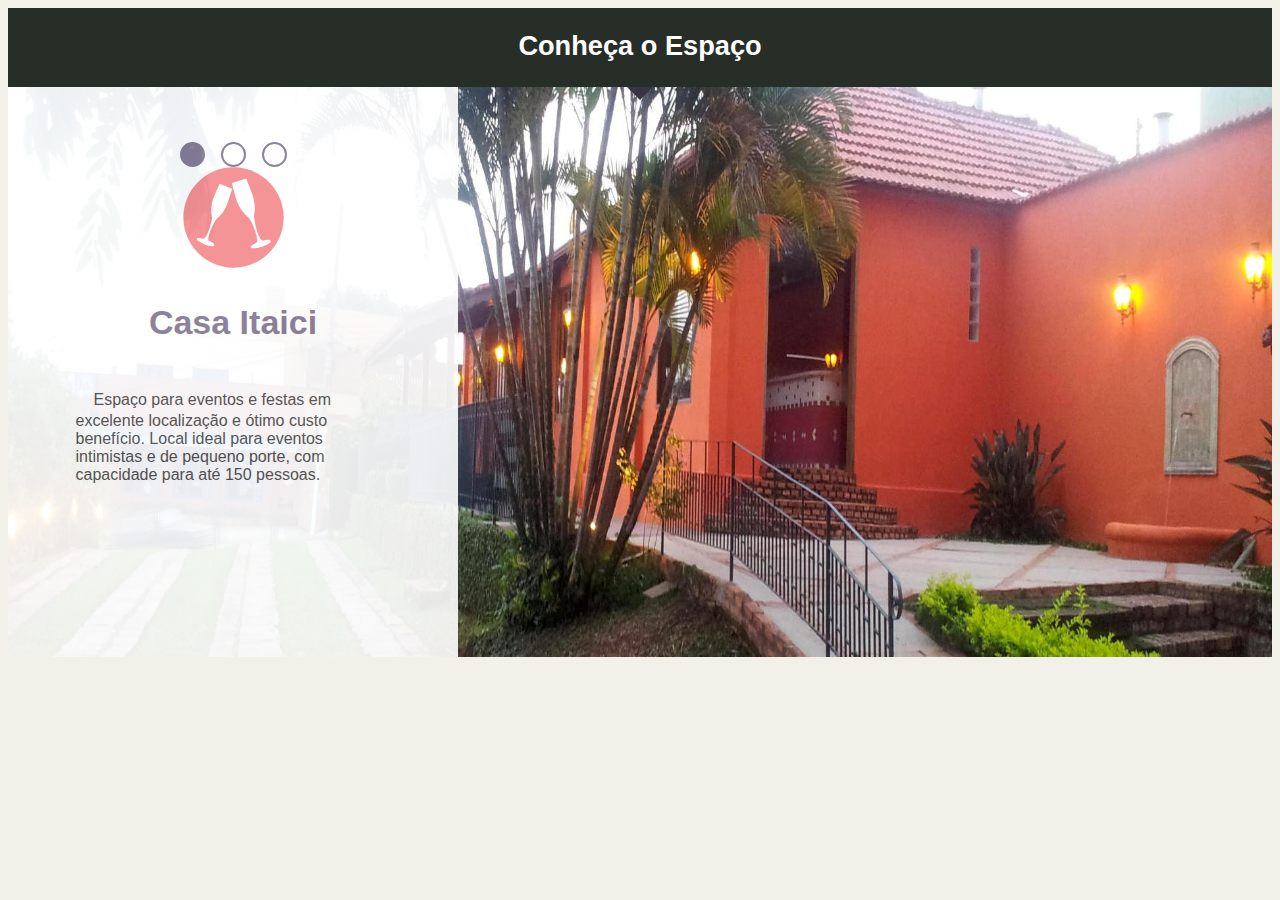
<file: cycle2.html>
<!DOCTYPE html>
<html>
<head lang="en">
    <meta charset="UTF-8">
    <title>Cycle2 Test</title>
    <link href="css/animate-custom.css" rel="stylesheet" type="text/css">
    <!-- Custom styles -->
    <link href="css/style.css" rel="stylesheet" type="text/css">
</head>
<body>


<!--<div style="position: absolute" >
    <section class="cycle-slideshow" id="test2"
             data-cycle-fx="fade"
             data-cycle-timeout="4000"
             data-cycle-loader=true
             data-cycle-progressive="#images">

        <img src="img/intro/entrada_angulo_fundos.jpg" />

        <script id="images" type="text/cycle">
            [
                "<img src='img/intro/fonte.jpg' />",
                "<img src='img/intro/bolo_casamento_salao.jpg' />",
                "<img src='img/intro/bar_day.jpg' />",
                "<img src='img/intro/palmeira_night.jpg' />",
                "<img src='img/intro/fundos-2.jpg' />"
            ]
        </script>
    </section>
</div>-->


<div id="wrapper">
    <section class="block about" id="about">
        <div class="heading"><h2>Conheça o Espaço</h2><span class="triangle"></span></div>
        <div class="about-slider">
            <div class=" cycle-slideshow"
             data-cycle-swipe="true"
             data-cycle-swipe-fx="fade"
             data-cycle-fx="fade"
             data-cycle-timeout="4000"
             data-cycle-pause-on-hover="true"
             data-cycle-slides="> div"
             data-cycle-pager=".pager">

                <div>
                    <div class="info-box info">
                        <div class="pager"></div>
                        <img class="svg" src="img/about/icon4.svg" width="101" height="101" alt="Casa Itaici"/>
                        <img class="png" src="img/about/icon4.png" width="101" height="101" alt="Casa Itaici"/>
                        <h3>Casa Itaici</h3>
                        <p><i class="fa fa-quote-left"></i>Espaço para eventos e festas em excelente localização e ótimo custo benefício. Local ideal para eventos intimistas e de pequeno porte, com capacidade para até 150 pessoas.</p>
                    </div>
                    <div class="about-slider-inner">
                        <img src="img/about/entrada_angulo_fundos_570.jpg" width="1920" height="570" alt="entrada"/>
                    </div>
                </div>
                <div>
                    <div class="info-box info">
                        <div class="pager"></div>
                        <img class="svg" src="img/about/icon4.svg" width="101" height="101" alt="Infraestrutura" />
                        <img class="png" src="img/about/icon4.png" width="101" height="101" alt="Infraestrutura" />
                        <h3>Infraestrutura</h3>
                        <p><i class="fa fa-quote-left"></i>A Casa oferece ambientes internos e externos, com acessibilidade total às pessoas com mobilidade reduzida e estacionamento (interno e privativo). A estrutura contém cozinha industrial, bar, cafeteria, móveis (madeira de demolição), sonorização ambiente, ar condicionado (frio e quente), acesso à Internet com wi-fi (50 megas fibra), e vestiários para colaboradores (com entrada independente).</p>
                    </div>
                    <div class="about-slider-inner">
                        <img src="img/about/salao_decorado_570.jpg" width="1920" height="570" alt="salão decorado" />
                    </div>

                </div>
                <div>
                    <div class="info-box info">
                        <div class="pager"></div>
                        <img class="svg" src="img/about/icon4.svg" width="101" height="101" alt="Eventos" />
                        <img class="png" src="img/about/icon4.png" width="101" height="101" alt="Eventos" />
                        <h3>Eventos</h3>
                        <p><i class="fa fa-quote-left"></i>Recebemos eventos sociais e corporativos de todos os formatos, casamentos, noivados, aniversários, bodas, chás de bebê, leilões, degustações, coquetéis, workshops, vernissages, reuniões, confraternizações, etc. Consulte-nos para maiores informações e agendar sua visita.</p>
                    </div>
                    <div class="about-slider-inner">
                        <img src="img/about/bolo_casamento_salao_570.jpg" width="1920" height="570" alt="eventos" />
                    </div>
                </div>
            </div>
        </div>
    </section>
</div>

<script src="js/libs/jquery-1.10.2.min.js"></script>
<script src="js/libs/jquery.easing.1.3.js"></script>
<script src="js/plugins/jquery.cycle2.min.js"></script>
<script src="js/plugins/jquery.cycle2.carousel.min.js"></script>
<script src="js/plugins/jquery.cycle2.swipe.min.js"></script>

</body>
</html>
</file>
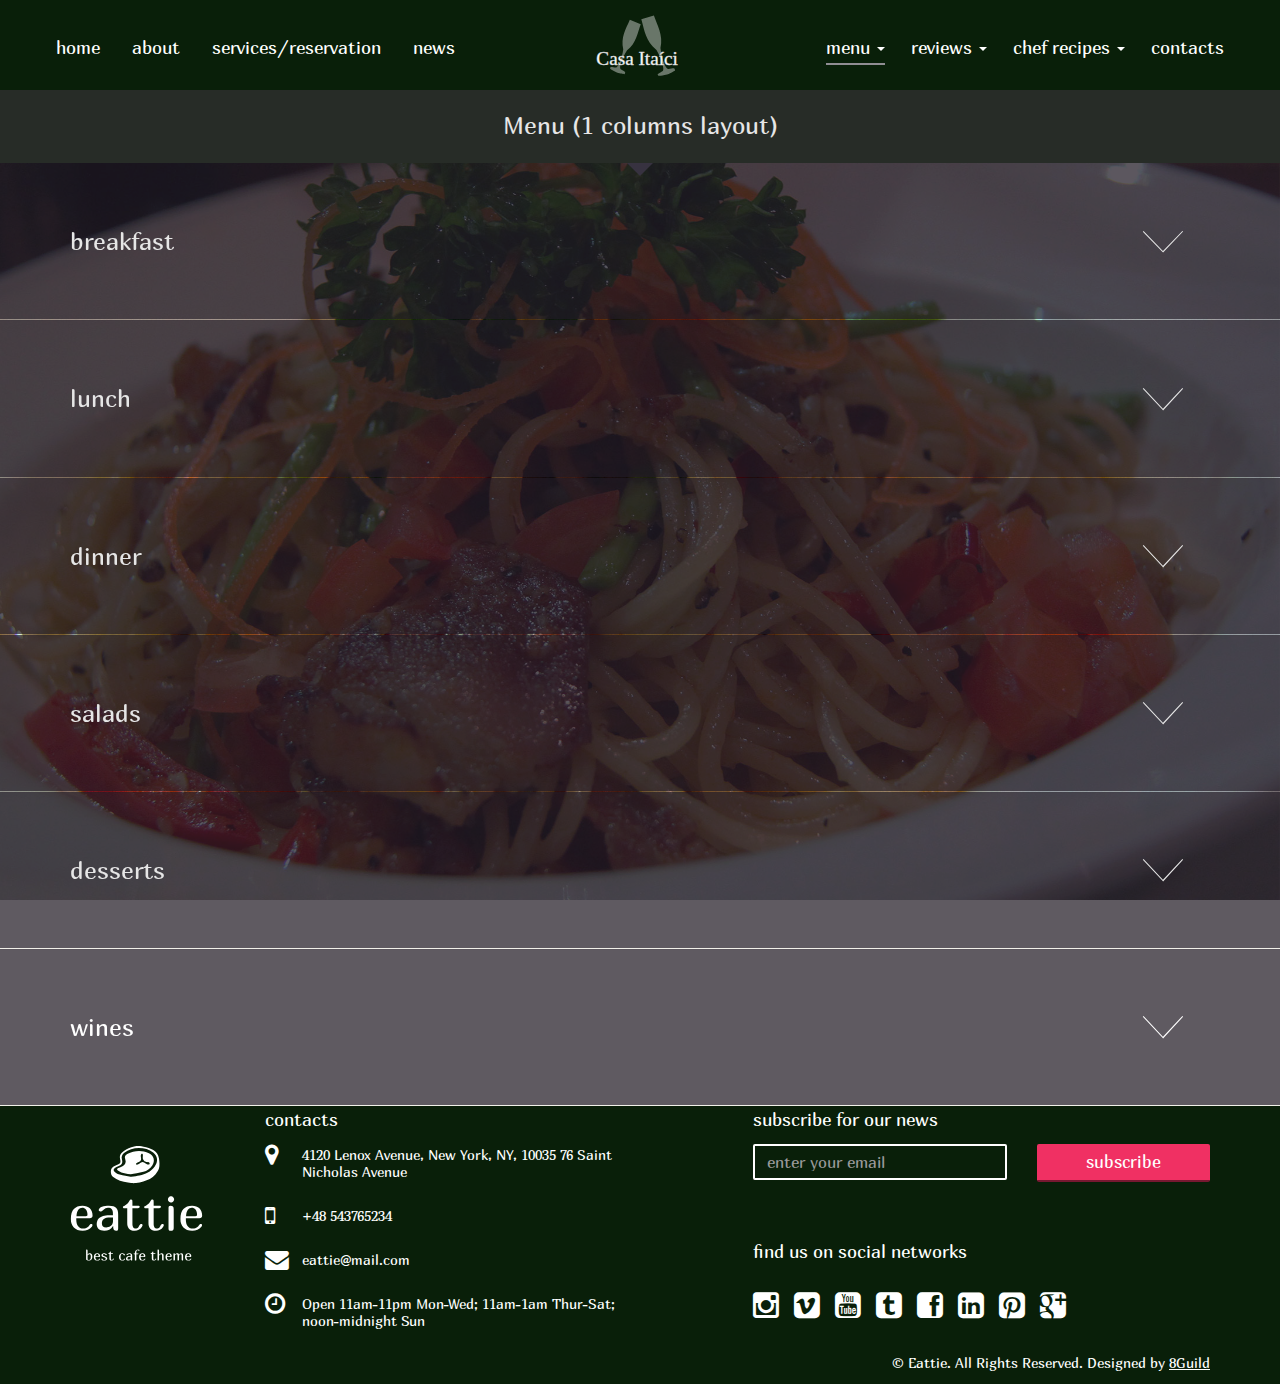
<file: menu1.html>
<!doctype html>
<!--Conditionals for IE8-9 Support-->
<!--[if IE 8]><html lang="en" class="ie ie8"><![endif]-->
<!--[if IE 9]><html lang="en" class="ie ie9"><![endif]-->
<html>
  <head>
    <meta charset="utf-8">
    <title>Eattie - Restaurant HTML Template</title>
    <meta name="description" content="Responsive Restaurant HTML Template" />
		<meta name="keywords" content="responsive html template, restaurant, cafe, bootstrap 3.0, css, jquery" />
		<meta name="author" content="8Guild" />
    <meta name="viewport" content="width=device-width, initial-scale=1.0, maximum-scale=1.0, user-scalable=no" />
    <!--Favicon-->
    <link rel="shortcut icon" href="favicon.ico" type="image/x-icon">
    <link rel="icon" href="favicon.ico" type="image/x-icon">
    <!--Google Fonts-->
    <link href='http://fonts.googleapis.com/css?family=Marmelad' rel='stylesheet' type='text/css'>
    <link href='http://fonts.googleapis.com/css?family=PT+Sans:400,700' rel='stylesheet' type='text/css'>
    <!--Bootstrap 3.0.3-->
    <link href="css/bootstrap.min.css" rel="stylesheet" media="screen">
    <!--Icons Fonts-->
    <link href="css/font-awesome.min.css" rel="stylesheet" media="screen">
    <!-- Custom styles -->
    <link href="css/style.css" rel="stylesheet" type="text/css">
    <!--Modernizr-->
		<script src="js/libs/modernizr.custom.js"></script>
    <!--Adding Media Queries Support for IE8-->
    <!--[if lt IE 9]>
      <script src="js/plugins/respond.min.js"></script>
    <![endif]-->
  </head>
  
  <!--Body-->
  <body>
  
  	<!-- Preloader -->
    <div id="preloader">
      <div id="status">
        <img class="svg" src="img/logo-big.svg" width="133" height="120" alt="Eattie"/>
        <img class="png" src="img/logo-big.png" width="133" height="120" alt="Eattie"/>
        <div id="fountainG">
          <div id="fountainG_1" class="fountainG"></div>
          <div id="fountainG_2" class="fountainG"></div>
          <div id="fountainG_3" class="fountainG"></div>
          <div id="fountainG_4" class="fountainG"></div>
          <div id="fountainG_5" class="fountainG"></div>
          <div id="fountainG_6" class="fountainG"></div>
          <div id="fountainG_7" class="fountainG"></div>
          <div id="fountainG_8" class="fountainG"></div>
        </div>
      </div>
    </div>

    <!--Header-->
    <header class="pinned"><!--By adding "pinned" class we pinned header to the top of the window-->
      <div class="container">
        <a class="logo" href="home-slideshow.html"></a>
        
        <!--Navigation-->
        <nav class="navbar" role="navigation">
          <div class="navbar-header">
            <button type="button" class="navbar-toggle" data-toggle="collapse" data-target="#navi-collapse">
              <span class="sr-only">Toggle navigation</span>
              <span class="icon-bar"></span>
              <span class="icon-bar"></span>
              <span class="icon-bar"></span>
            </button>
          </div>
          <div class="collapse navbar-collapse" id="navi-collapse">
            <ul class="nav navbar-nav nav-left">
              <li><a href="home-slideshow.html">home</a></li>
              <li><a href="home-slideshow.html#about">about</a></li>
              <li><a href="home-slideshow.html#serv-reservation">services/reservation</a></li>
              <li class="last"><a href="home-slideshow.html#news">news</a></li>
            </ul>
            <ul class="nav navbar-nav nav-right">
              <li class="dropdown active">
                <a href="#" class="dropdown-toggle" data-toggle="dropdown">menu <b class="caret"></b></a>
                <ul class="dropdown-menu">
                  <li><a href="menu1.html">1 column layout</a></li>
                  <li><a href="menu2.html">2 columns layout</a></li>
                </ul>
              </li>
              <li class="dropdown">
                <a href="#" class="dropdown-toggle" data-toggle="dropdown">reviews <b class="caret"></b></a>
                <ul class="dropdown-menu">
                  <li><a href="reviews.html">reviews list</a></li>
                  <li><a href="reviews-single.html">reviews single</a></li>
                </ul>
              </li>
              <li class="dropdown">
                <a href="#" class="dropdown-toggle" data-toggle="dropdown">chef recipes <b class="caret"></b></a>
                <ul class="dropdown-menu">
                  <li><a href="recipes.html">chef recipes list</a></li>
                  <li><a href="recipes-single.html">chef recipes single</a></li>
                </ul>
              </li>
              <li class="last"><a href="home-slideshow.html#contacts">contacts</a></li>
            </ul>
          </div><!-- /.navbar-collapse -->
        </nav><!--Close Navigation -->
      </div>
    </header>
    
    <!--Menu (1 column layout Accordion)-->
    <section class="block menu1">
      <div class="fsbg">
        <!--The id (like id="r_1") of the div element should correspond with the rel attribute (like rel="r_1") of the link below. Thus we connect link with background image-->
        <div class="visible" style="background-image: url(img/menu/default.jpg)"></div><!--Generic Default Image not connected with any recipe-->
        <div id="m_1" style="background: url(img/menu/m_1.jpg)"></div>
        <div id="m_2" style="background: url(img/menu/m_2.jpg)"></div>
        <div id="m_3" style="background: url(img/menu/m_3.jpg)"></div>
        <div id="m_4" style="background: url(img/menu/m_4.jpg)"></div>
        <div id="m_5" style="background: url(img/menu/m_5.jpg)"></div>
        <div id="m_6" style="background: url(img/menu/m_6.jpg)"></div>
      </div>
      <div class="heading"><h2>Menu (1 columns layout)</h2><span class="triangle"></span></div>
      <div class="panel-group" id="accordion">
      
      	<!--Breakfast-->
        <div class="panel">
          <a class="panel-heading collapsed" data-toggle="collapse" data-parent="#accordion" data-menu="m_1" href="#menu1">
          	<div class="bg"></div>
          	<div class="container">
              <h3>breakfast</h3>
              <span class="arrowDown"></span>
            </div>
          </a>
          <div id="menu1" class="panel-collapse collapse"><!--href attribute of the link above should correspond with id of current div-->
            <div class="panel-body">
            	<div class="container">
              	<div class="row">
                	<div class="col-lg-12">
                    <div class="menu-block">
                      <div class="item">
                        <h4>Soft-Boiled Organic Egg</h4>
                        <p>with "soldiers"</p>
                        <span class="price">5 .00</span>
                      </div>
                      <div class="item">
                        <h4>Omelette</h4>
                        <p>plain or additional toppings</p>
                        <span class="price">8 .00</span>
                      </div>
                      <div class="item">
                        <h4>Breakfast Plate</h4>
                        <p>Two eggs, sausage or bacon, grits</p>
                        <span class="price">20 .00</span>
                      </div>
                      <div class="item">
                        <h4>Sour Cream Hazelnut Waffles</h4>
                        <p>with warm berries</p>
                        <span class="price">13 .00</span>
                      </div>
                      <div class="item">
                        <h4>Scratch Biscuits</h4>
                        <p>plain or with sausage</p>
                        <span class="price">10 .00</span>
                      </div>
                    </div>
                  </div>
                </div>
              </div>
            </div>
          </div>
        </div>
        
        <!--Lunch-->
        <div class="panel">
          <a class="panel-heading collapsed" data-toggle="collapse" data-parent="#accordion" data-menu="m_2" href="#menu2">
          	<div class="bg"></div>
          	<div class="container">
              <h3>lunch</h3>
              <span class="arrowDown"></span>
            </div>
          </a>
          <div id="menu2" class="panel-collapse collapse"><!--href attribute of the link above should correspond with id of current div-->
            <div class="panel-body">
            	<div class="container">
              	<div class="row">
                	<div class="col-lg-12">
                    <div class="menu-block">
                      <div class="item">
                        <h4>Menu Item #1</h4>
                        <p>Sed ut perspiciatis unde omnis</p>
                        <span class="price">10 .00</span>
                      </div>
                      <div class="item">
                        <h4>Menu Item #2</h4>
                        <p>Lorem ipsum</p>
                        <span class="price">12 .00</span>
                      </div>
                      <div class="item">
                        <h4>Menu Item #3</h4>
                        <p>Sed ut perspiciatis unde omnis</p>
                        <span class="price">18 .00</span>
                      </div>
                      <div class="item">
                        <h4>Menu Item #4</h4>
                        <p>Lorem ipsum</p>
                        <span class="price">10 .00</span>
                      </div>
                      <div class="item">
                        <h4>Menu Item #5</h4>
                        <p>Sed ut perspiciatis unde omnis</p>
                        <span class="price">15 .00</span>
                      </div>
                    </div>
                  </div>
                </div>
              </div>
            </div>
          </div>
        </div>
        
        <!--Dinner-->
        <div class="panel">
          <a class="panel-heading collapsed" data-toggle="collapse" data-parent="#accordion" data-menu="m_3" href="#menu3">
          	<div class="bg"></div>
          	<div class="container">
              <h3>dinner</h3>
              <span class="arrowDown"></span>
            </div>
          </a>
          <div id="menu3" class="panel-collapse collapse"><!--href attribute of the link above should correspond with id of current div-->
            <div class="panel-body">
            	<div class="container">
              	<div class="row">
                	<div class="col-lg-12">
                    <div class="menu-block">
                      <div class="item">
                        <h4>Menu Item #1</h4>
                        <p>Sed ut perspiciatis unde omnis</p>
                        <span class="price">10 .00</span>
                      </div>
                      <div class="item">
                        <h4>Menu Item #2</h4>
                        <p>Lorem ipsum</p>
                        <span class="price">12 .00</span>
                      </div>
                      <div class="item">
                        <h4>Menu Item #3</h4>
                        <p>Sed ut perspiciatis unde omnis</p>
                        <span class="price">18 .00</span>
                      </div>
                      <div class="item">
                        <h4>Menu Item #4</h4>
                        <p>Lorem ipsum</p>
                        <span class="price">10 .00</span>
                      </div>
                      <div class="item">
                        <h4>Menu Item #5</h4>
                        <p>Sed ut perspiciatis unde omnis</p>
                        <span class="price">15 .00</span>
                      </div>
                    </div>
                  </div>
                </div>
              </div>
            </div>
          </div>
        </div>
        
        <!--Salads-->
        <div class="panel">
          <a class="panel-heading collapsed" data-toggle="collapse" data-parent="#accordion" data-menu="m_4" href="#menu5">
          	<div class="bg"></div>
          	<div class="container">
              <h3>salads</h3>
              <span class="arrowDown"></span>
            </div>
          </a>
          <div id="menu5" class="panel-collapse collapse"><!--href attribute of the link above should correspond with id of current div-->
            <div class="panel-body">
            	<div class="container">
              	<div class="row">
                	<div class="col-lg-12">
                    <div class="menu-block">
                      <div class="item">
                        <h4>Menu Item #1</h4>
                        <p>Sed ut perspiciatis unde omnis</p>
                        <span class="price">10 .00</span>
                      </div>
                      <div class="item">
                        <h4>Menu Item #2</h4>
                        <p>Lorem ipsum</p>
                        <span class="price">12 .00</span>
                      </div>
                      <div class="item">
                        <h4>Menu Item #3</h4>
                        <p>Sed ut perspiciatis unde omnis</p>
                        <span class="price">18 .00</span>
                      </div>
                      <div class="item">
                        <h4>Menu Item #4</h4>
                        <p>Lorem ipsum</p>
                        <span class="price">10 .00</span>
                      </div>
                      <div class="item">
                        <h4>Menu Item #5</h4>
                        <p>Sed ut perspiciatis unde omnis</p>
                        <span class="price">15 .00</span>
                      </div>
                    </div>
                  </div>
                </div>
              </div>
            </div>
          </div>
        </div>
        
        <!--Desserts-->
        <div class="panel">
          <a class="panel-heading collapsed" data-toggle="collapse" data-parent="#accordion" data-menu="m_5" href="#menu4">
          	<div class="bg"></div>
          	<div class="container">
              <h3>desserts</h3>
              <span class="arrowDown"></span>
            </div>
          </a>
          <div id="menu4" class="panel-collapse collapse"><!--href attribute of the link above should correspond with id of current div-->
            <div class="panel-body">
            	<div class="container">
              	<div class="row">
                	<div class="col-lg-12">
                    <div class="menu-block">
                      <div class="item">
                        <h4>Menu Item #1</h4>
                        <p>Sed ut perspiciatis unde omnis</p>
                        <span class="price">10 .00</span>
                      </div>
                      <div class="item">
                        <h4>Menu Item #2</h4>
                        <p>Lorem ipsum</p>
                        <span class="price">12 .00</span>
                      </div>
                      <div class="item">
                        <h4>Menu Item #3</h4>
                        <p>Sed ut perspiciatis unde omnis</p>
                        <span class="price">18 .00</span>
                      </div>
                      <div class="item">
                        <h4>Menu Item #4</h4>
                        <p>Lorem ipsum</p>
                        <span class="price">10 .00</span>
                      </div>
                      <div class="item">
                        <h4>Menu Item #5</h4>
                        <p>Sed ut perspiciatis unde omnis</p>
                        <span class="price">15 .00</span>
                      </div>
                    </div>
                  </div>
                </div>
              </div>
            </div>
          </div>
        </div>
        
        <!--Wines-->
        <div class="panel">
          <a class="panel-heading collapsed" data-toggle="collapse" data-parent="#accordion" data-menu="m_6" href="#menu6">
          	<div class="bg"></div>
          	<div class="container">
              <h3>wines</h3>
              <span class="arrowDown"></span>
            </div>
          </a>
          <div id="menu6" class="panel-collapse collapse"><!--href attribute of the link above should correspond with id of current div-->
            <div class="panel-body">
            	<div class="container">
              	<div class="row">
                	<div class="col-lg-12">
                    <div class="menu-block">
                      <div class="item">
                        <h4>Menu Item #1</h4>
                        <p>Sed ut perspiciatis unde omnis</p>
                        <span class="price">10 .00</span>
                      </div>
                      <div class="item">
                        <h4>Menu Item #2</h4>
                        <p>Lorem ipsum</p>
                        <span class="price">12 .00</span>
                      </div>
                      <div class="item">
                        <h4>Menu Item #3</h4>
                        <p>Sed ut perspiciatis unde omnis</p>
                        <span class="price">18 .00</span>
                      </div>
                      <div class="item">
                        <h4>Menu Item #4</h4>
                        <p>Lorem ipsum</p>
                        <span class="price">10 .00</span>
                      </div>
                      <div class="item">
                        <h4>Menu Item #5</h4>
                        <p>Sed ut perspiciatis unde omnis</p>
                        <span class="price">15 .00</span>
                      </div>
                    </div>
                  </div>
                </div>
              </div>
            </div>
          </div>
        </div>
      </div>
    </section>
    
    <!--Footer-->
    <footer>
      <div class="container">
      <div class="row">
        <div class="col-lg-2 col-md-2">
          <div class="footer-logo"></div>
        </div>
        <div class="col-lg-5 col-md-5">
          <div class="footer-contacts">
            <h3>contacts</h3>
            <div class="group">
              <i class="fa fa-map-marker"></i>
              <p>4120 Lenox Avenue, New York, NY, 10035 76 Saint<br/>Nicholas Avenue</p>
            </div>
            <div class="group">
              <i class="fa fa-mobile"></i>
              <p>+48 543765234</p>
            </div>
            <div class="group">
              <i class="fa fa-envelope"></i>
              <p>eattie@mail.com</p>
            </div>
            <div class="group last">
              <i class="fa fa-clock-o"></i>
              <p>Open 11am-11pm Mon-Wed; 11am-1am Thur-Sat;<br/>noon-midnight Sun</p>
            </div>
          </div>
        </div>
        <div class="col-lg-5 col-md-5">
          <h3>subscribe for our news</h3>
          <form class="subscribe-form group" method="post" role="form">
            <div class="row">
              <div class="col-lg-7 col-md-7 form-group">
                <input class="form-control" type="email" name="email" placeholder="enter your email" required>
              </div>
              <div class="col-lg-5 col-md-5 form-group">
                <button type="submit" class="btn btn-primary" name="subscribe">subscribe</button>
              </div>
            </div>
          </form>
          <h3>find us on social networks</h3>
          <div class="social-bar">
            <a href="#" class="fa fa-instagram tooltipped" title="Instagram"></a>
            <a href="#" class="fa fa-vimeo-square tooltipped" title="Vimeo"></a>
            <a href="#" class="fa fa-youtube-square tooltipped" title="Youtube"></a>
            <a href="#" class="fa fa-tumblr-square tooltipped" title="Tumblr"></a>
            <a href="#" class="fa fa-facebook-square tooltipped" title="Facebook"></a>
            <a href="#" class="fa fa-linkedin-square tooltipped" title="LinkedIn"></a>
            <a href="#" class="fa fa-pinterest-square tooltipped" title="Pinterest"></a>
            <a href="#" class="fa fa-google-plus-square tooltipped" title="Google+"></a>
          </div>
        </div> 
      </div>
      <div class="copyright row">
        <div class="col-lg-10 col-md-10 col-lg-offset-2 col-md-offset-2">
          <p>&copy; Eattie. All Rights Reserved. Designed by <a href="http://8guild.com/" target="_blank">8Guild</a></p>
        </div>
      </div>
      </div>
    </footer>
    
    <!--Javascript (jQuery)-->
		<script src="js/libs/jquery-1.10.2.min.js"></script>
		<script src="js/plugins/bootstrap.min.js"></script>
		<script src="js/plugins/jquery.validate.min.js"></script>
		<script src="js/scripts-secondary.js"></script>
    
  </body><!--Close Body-->
</html>
</file>
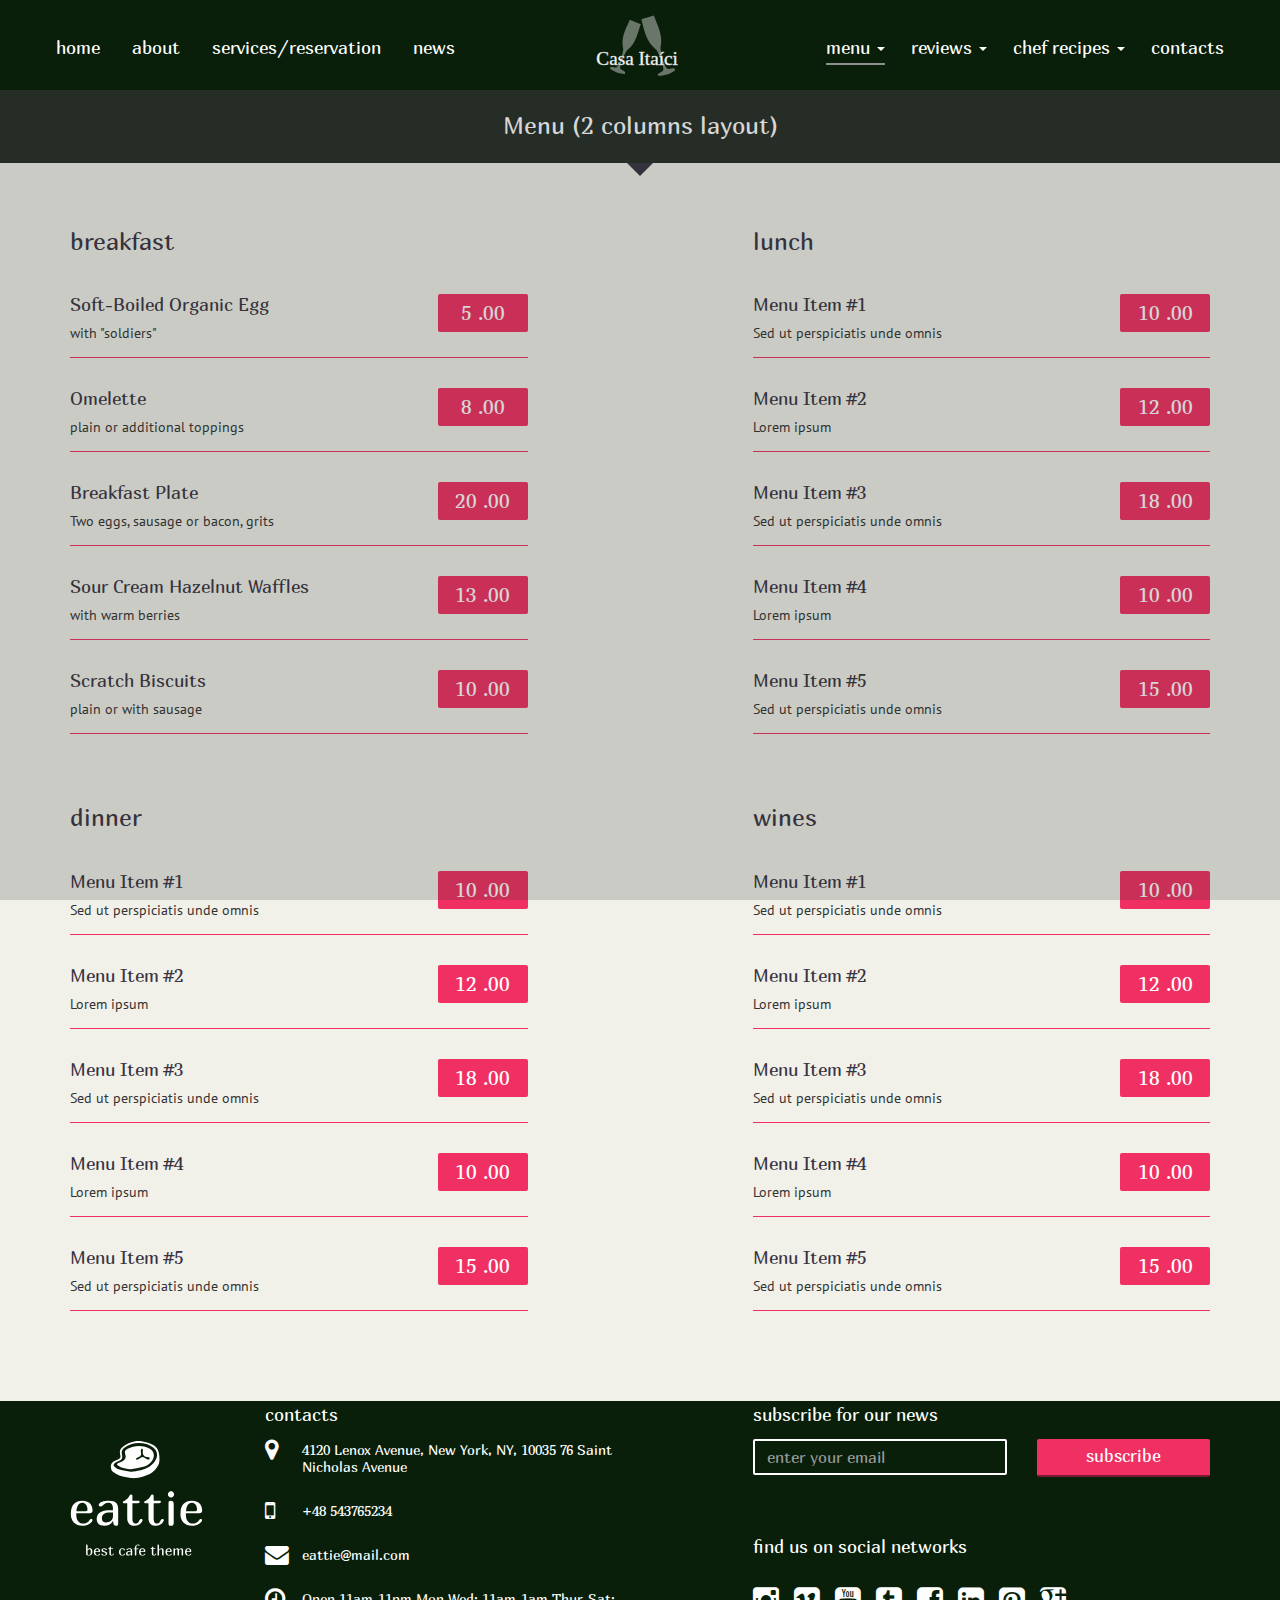
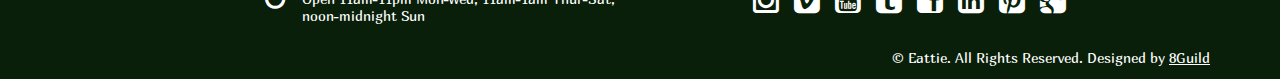
<file: menu2.html>
<!doctype html>
<!--Conditionals for IE8-9 Support-->
<!--[if IE 8]><html lang="en" class="ie ie8"><![endif]-->
<!--[if IE 9]><html lang="en" class="ie ie9"><![endif]-->
<html>
  <head>
    <meta charset="utf-8">
    <title>Eattie - Restaurant HTML Template</title>
    <meta name="description" content="Responsive Restaurant HTML Template" />
		<meta name="keywords" content="responsive html template, restaurant, cafe, bootstrap 3.0, css, jquery" />
		<meta name="author" content="8Guild" />
    <meta name="viewport" content="width=device-width, initial-scale=1.0, maximum-scale=1.0, user-scalable=no" />
    <!--Favicon-->
    <link rel="shortcut icon" href="favicon.ico" type="image/x-icon">
    <link rel="icon" href="favicon.ico" type="image/x-icon">
    <!--Google Fonts-->
    <link href='http://fonts.googleapis.com/css?family=Marmelad' rel='stylesheet' type='text/css'>
    <link href='http://fonts.googleapis.com/css?family=PT+Sans:400,700' rel='stylesheet' type='text/css'>
    <!--Bootstrap 3.0.3-->
    <link href="css/bootstrap.min.css" rel="stylesheet" media="screen">
    <!--Icons Fonts-->
    <link href="css/font-awesome.min.css" rel="stylesheet" media="screen">
    <!-- Custom styles -->
    <link href="css/style.css" rel="stylesheet" type="text/css">
    <!--Modernizr-->
		<script src="js/libs/modernizr.custom.js"></script>
    <!--Adding Media Queries Support for IE8-->
    <!--[if lt IE 9]>
      <script src="js/plugins/respond.min.js"></script>
    <![endif]-->
  </head>
  
  <!--Body-->
  <body>
  
  	<!-- Preloader -->
    <div id="preloader">
      <div id="status">
        <img class="svg" src="img/logo-big.svg" width="133" height="120" alt="Eattie"/>
        <img class="png" src="img/logo-big.png" width="133" height="120" alt="Eattie"/>
        <div id="fountainG">
          <div id="fountainG_1" class="fountainG"></div>
          <div id="fountainG_2" class="fountainG"></div>
          <div id="fountainG_3" class="fountainG"></div>
          <div id="fountainG_4" class="fountainG"></div>
          <div id="fountainG_5" class="fountainG"></div>
          <div id="fountainG_6" class="fountainG"></div>
          <div id="fountainG_7" class="fountainG"></div>
          <div id="fountainG_8" class="fountainG"></div>
        </div>
      </div>
    </div>

    <!--Header-->
    <header class="pinned"><!--By adding "pinned" class we pinned header to the top of the window-->
      <div class="container">
        <a class="logo" href="home-slideshow.html"></a>
        
        <!--Navigation-->
        <nav class="navbar" role="navigation">
          <div class="navbar-header">
            <button type="button" class="navbar-toggle" data-toggle="collapse" data-target="#navi-collapse">
              <span class="sr-only">Toggle navigation</span>
              <span class="icon-bar"></span>
              <span class="icon-bar"></span>
              <span class="icon-bar"></span>
            </button>
          </div>
          <div class="collapse navbar-collapse" id="navi-collapse">
            <ul class="nav navbar-nav nav-left">
              <li><a href="home-slideshow.html">home</a></li>
              <li><a href="home-slideshow.html#about">about</a></li>
              <li><a href="home-slideshow.html#serv-reservation">services/reservation</a></li>
              <li class="last"><a href="home-slideshow.html#news">news</a></li>
            </ul>
            <ul class="nav navbar-nav nav-right">
              <li class="dropdown active">
                <a href="#" class="dropdown-toggle" data-toggle="dropdown">menu <b class="caret"></b></a>
                <ul class="dropdown-menu">
                  <li><a href="menu1.html">1 column layout</a></li>
                  <li><a href="menu2.html">2 columns layout</a></li>
                </ul>
              </li>
              <li class="dropdown">
                <a href="#" class="dropdown-toggle" data-toggle="dropdown">reviews <b class="caret"></b></a>
                <ul class="dropdown-menu">
                  <li><a href="reviews.html">reviews list</a></li>
                  <li><a href="reviews-single.html">reviews single</a></li>
                </ul>
              </li>
              <li class="dropdown">
                <a href="#" class="dropdown-toggle" data-toggle="dropdown">chef recipes <b class="caret"></b></a>
                <ul class="dropdown-menu">
                  <li><a href="recipes.html">chef recipes list</a></li>
                  <li><a href="recipes-single.html">chef recipes single</a></li>
                </ul>
              </li>
              <li class="last"><a href="home-slideshow.html#contacts">contacts</a></li>
            </ul>
          </div><!-- /.navbar-collapse -->
        </nav><!--Close Navigation -->
      </div>
    </header>
    
    <!--Menu (2 columns layout)-->
    <section class="block menu2">
      <div class="heading"><h2>Menu (2 columns layout)</h2><span class="triangle"></span></div>
      <div class="inner">
      	<div class="container">
        	<div class="row">
            <div class="col-lg-5 col-md-5 col-sm-6">
            	<h3>breakfast</h3>
              <div class="menu-block">
              	<div class="item">
                	<h4>Soft-Boiled Organic Egg</h4>
                  <p>with "soldiers"</p>
                  <span class="price">5 .00</span>
                </div>
              	<div class="item">
                	<h4>Omelette</h4>
                  <p>plain or additional toppings</p>
                  <span class="price">8 .00</span>
                </div>
              	<div class="item">
                	<h4>Breakfast Plate</h4>
                  <p>Two eggs, sausage or bacon, grits</p>
                  <span class="price">20 .00</span>
                </div>
              	<div class="item">
                	<h4>Sour Cream Hazelnut Waffles</h4>
                  <p>with warm berries</p>
                  <span class="price">13 .00</span>
                </div>
              	<div class="item">
                	<h4>Scratch Biscuits</h4>
                  <p>plain or with sausage</p>
                  <span class="price">10 .00</span>
                </div>
              </div>
            </div>
            <div class="col-lg-5 col-md-5 col-sm-6 col-lg-offset-2 col-md-offset-2">
            	<h3>lunch</h3>
              <div class="menu-block">
              	<div class="item">
                	<h4>Menu Item #1</h4>
                  <p>Sed ut perspiciatis unde omnis</p>
                  <span class="price">10 .00</span>
                </div>
              	<div class="item">
                	<h4>Menu Item #2</h4>
                  <p>Lorem ipsum</p>
                  <span class="price">12 .00</span>
                </div>
              	<div class="item">
                	<h4>Menu Item #3</h4>
                  <p>Sed ut perspiciatis unde omnis</p>
                  <span class="price">18 .00</span>
                </div>
              	<div class="item">
                	<h4>Menu Item #4</h4>
                  <p>Lorem ipsum</p>
                  <span class="price">10 .00</span>
                </div>
              	<div class="item">
                	<h4>Menu Item #5</h4>
                  <p>Sed ut perspiciatis unde omnis</p>
                  <span class="price">15 .00</span>
                </div>
              </div>
            </div>
          </div>
        	<div class="row">
            <div class="col-lg-5 col-md-5 col-sm-6">
            	<h3>dinner</h3>
              <div class="menu-block">
              	<div class="item">
                	<h4>Menu Item #1</h4>
                  <p>Sed ut perspiciatis unde omnis</p>
                  <span class="price">10 .00</span>
                </div>
              	<div class="item">
                	<h4>Menu Item #2</h4>
                  <p>Lorem ipsum</p>
                  <span class="price">12 .00</span>
                </div>
              	<div class="item">
                	<h4>Menu Item #3</h4>
                  <p>Sed ut perspiciatis unde omnis</p>
                  <span class="price">18 .00</span>
                </div>
              	<div class="item">
                	<h4>Menu Item #4</h4>
                  <p>Lorem ipsum</p>
                  <span class="price">10 .00</span>
                </div>
              	<div class="item">
                	<h4>Menu Item #5</h4>
                  <p>Sed ut perspiciatis unde omnis</p>
                  <span class="price">15 .00</span>
                </div>
              </div>
            </div>
            <div class="col-lg-5 col-md-5 col-sm-6 col-lg-offset-2 col-md-offset-2">
            	<h3>wines</h3>
              <div class="menu-block">
              	<div class="item">
                	<h4>Menu Item #1</h4>
                  <p>Sed ut perspiciatis unde omnis</p>
                  <span class="price">10 .00</span>
                </div>
              	<div class="item">
                	<h4>Menu Item #2</h4>
                  <p>Lorem ipsum</p>
                  <span class="price">12 .00</span>
                </div>
              	<div class="item">
                	<h4>Menu Item #3</h4>
                  <p>Sed ut perspiciatis unde omnis</p>
                  <span class="price">18 .00</span>
                </div>
              	<div class="item">
                	<h4>Menu Item #4</h4>
                  <p>Lorem ipsum</p>
                  <span class="price">10 .00</span>
                </div>
              	<div class="item">
                	<h4>Menu Item #5</h4>
                  <p>Sed ut perspiciatis unde omnis</p>
                  <span class="price">15 .00</span>
                </div>
              </div>
            </div>
          </div>
        </div>
      </div>
    </section>
    
    <!--Footer-->
    <footer>
      <div class="container">
      <div class="row">
        <div class="col-lg-2 col-md-2">
          <div class="footer-logo"></div>
        </div>
        <div class="col-lg-5 col-md-5">
          <div class="footer-contacts">
            <h3>contacts</h3>
            <div class="group">
              <i class="fa fa-map-marker"></i>
              <p>4120 Lenox Avenue, New York, NY, 10035 76 Saint<br/>Nicholas Avenue</p>
            </div>
            <div class="group">
              <i class="fa fa-mobile"></i>
              <p>+48 543765234</p>
            </div>
            <div class="group">
              <i class="fa fa-envelope"></i>
              <p>eattie@mail.com</p>
            </div>
            <div class="group last">
              <i class="fa fa-clock-o"></i>
              <p>Open 11am-11pm Mon-Wed; 11am-1am Thur-Sat;<br/>noon-midnight Sun</p>
            </div>
          </div>
        </div>
        <div class="col-lg-5 col-md-5">
          <h3>subscribe for our news</h3>
          <form class="subscribe-form group" method="post" role="form">
            <div class="row">
              <div class="col-lg-7 col-md-7 form-group">
                <input class="form-control" type="email" name="email" placeholder="enter your email" required>
              </div>
              <div class="col-lg-5 col-md-5 form-group">
                <button type="submit" class="btn btn-primary" name="subscribe">subscribe</button>
              </div>
            </div>
          </form>
          <h3>find us on social networks</h3>
          <div class="social-bar">
            <a href="#" class="fa fa-instagram tooltipped" title="Instagram"></a>
            <a href="#" class="fa fa-vimeo-square tooltipped" title="Vimeo"></a>
            <a href="#" class="fa fa-youtube-square tooltipped" title="Youtube"></a>
            <a href="#" class="fa fa-tumblr-square tooltipped" title="Tumblr"></a>
            <a href="#" class="fa fa-facebook-square tooltipped" title="Facebook"></a>
            <a href="#" class="fa fa-linkedin-square tooltipped" title="LinkedIn"></a>
            <a href="#" class="fa fa-pinterest-square tooltipped" title="Pinterest"></a>
            <a href="#" class="fa fa-google-plus-square tooltipped" title="Google+"></a>
          </div>
        </div> 
      </div>
      <div class="copyright row">
        <div class="col-lg-10 col-md-10 col-lg-offset-2 col-md-offset-2">
          <p>&copy; Eattie. All Rights Reserved. Designed by <a href="http://8guild.com/" target="_blank">8Guild</a></p>
        </div>
      </div>
      </div>
    </footer>
    
    <!--Javascript (jQuery)-->
		<script src="js/libs/jquery-1.10.2.min.js"></script>
		<script src="js/plugins/bootstrap.min.js"></script>
		<script src="js/plugins/jquery.validate.min.js"></script>
		<script src="js/scripts-secondary.js"></script>
    
  </body><!--Close Body-->
</html>
</file>
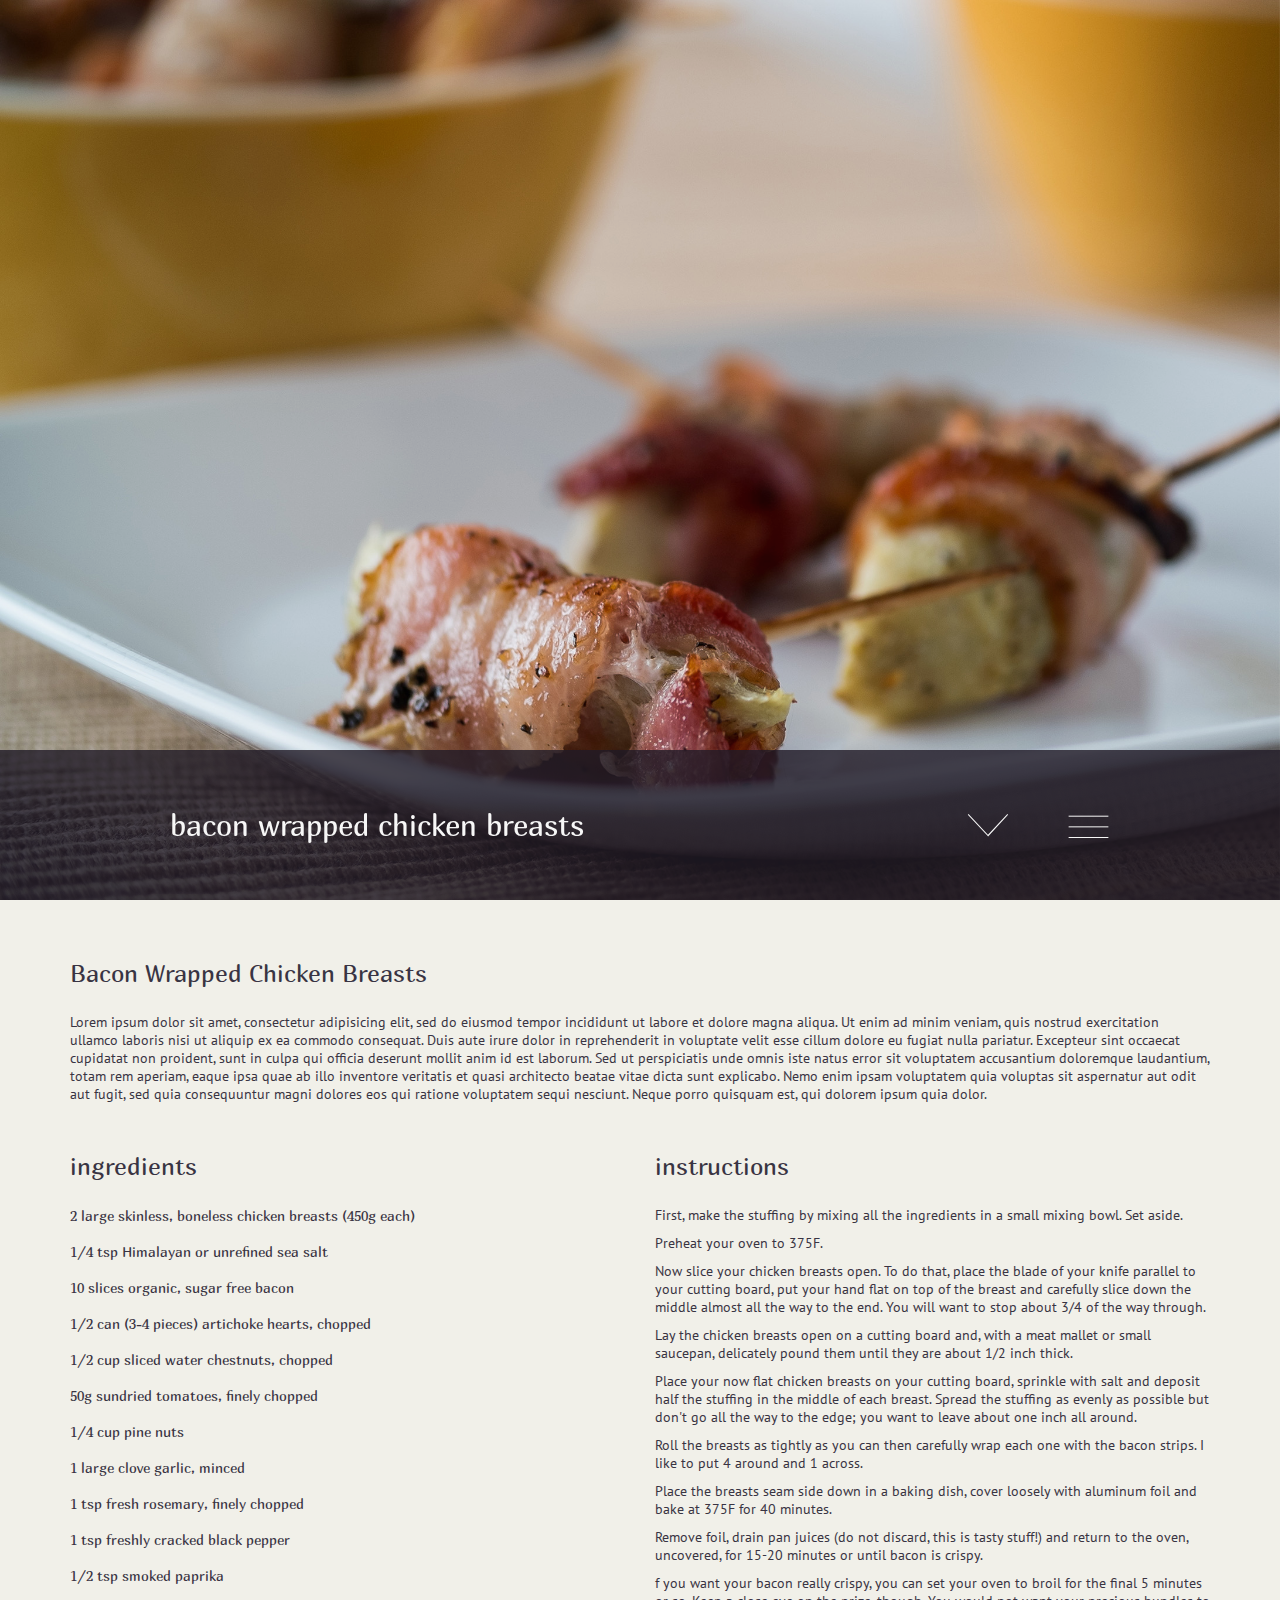
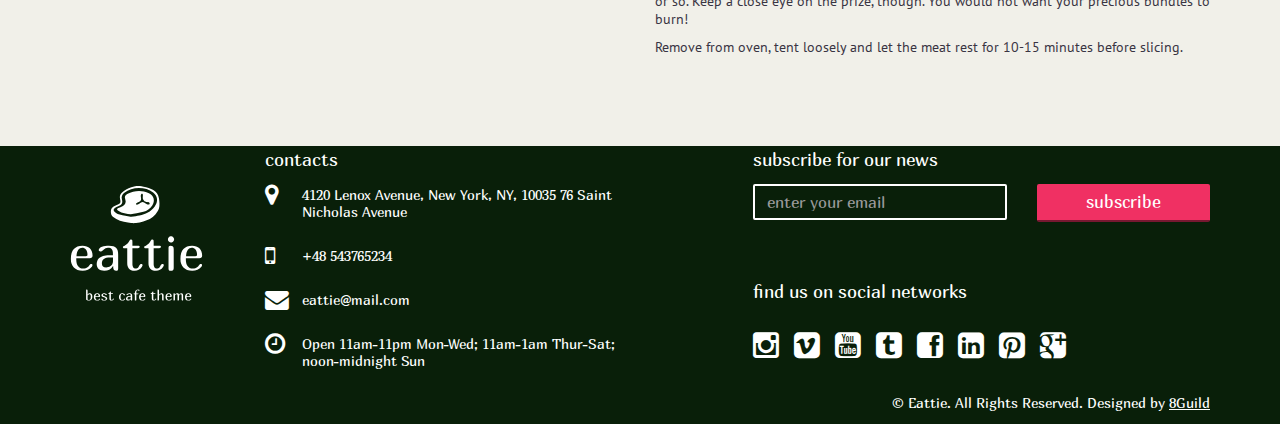
<file: recipes-single.html>
<!doctype html>
<!--Conditionals for IE8-9 Support-->
<!--[if IE 8]><html lang="en" class="ie ie8"><![endif]-->
<!--[if IE 9]><html lang="en" class="ie ie9"><![endif]-->
<html>
  <head>
    <meta charset="utf-8">
    <title>Eattie - Restaurant HTML Template</title>
    <meta name="description" content="Responsive Restaurant HTML Template" />
		<meta name="keywords" content="responsive html template, restaurant, cafe, bootstrap 3.0, css, jquery" />
		<meta name="author" content="8Guild" />
    <meta name="viewport" content="width=device-width, initial-scale=1.0, maximum-scale=1.0, user-scalable=no" />
    <!--Favicon-->
    <link rel="shortcut icon" href="favicon.ico" type="image/x-icon">
    <link rel="icon" href="favicon.ico" type="image/x-icon">
    <!--Google Fonts-->
    <link href='http://fonts.googleapis.com/css?family=Marmelad' rel='stylesheet' type='text/css'>
    <link href='http://fonts.googleapis.com/css?family=PT+Sans:400,700' rel='stylesheet' type='text/css'>
    <!--Bootstrap 3.0.3-->
    <link href="css/bootstrap.min.css" rel="stylesheet" media="screen">
    <!--Icons Fonts-->
    <link href="css/font-awesome.min.css" rel="stylesheet" media="screen">
    <!-- Custom styles -->
    <link href="css/style.css" rel="stylesheet" type="text/css">
    <!--Modernizr-->
		<script src="js/libs/modernizr.custom.js"></script>
    <!--Adding Media Queries Support for IE8-->
    <!--[if lt IE 9]>
      <script src="js/plugins/respond.min.js"></script>
    <![endif]-->
  </head>
  
  <!--Body-->
  <body>
  
  	<!-- Preloader -->
    <div id="preloader">
      <div id="status">
        <img class="svg" src="img/logo-big.svg" width="133" height="120" alt="Eattie"/>
        <img class="png" src="img/logo-big.png" width="133" height="120" alt="Eattie"/>
        <div id="fountainG">
          <div id="fountainG_1" class="fountainG"></div>
          <div id="fountainG_2" class="fountainG"></div>
          <div id="fountainG_3" class="fountainG"></div>
          <div id="fountainG_4" class="fountainG"></div>
          <div id="fountainG_5" class="fountainG"></div>
          <div id="fountainG_6" class="fountainG"></div>
          <div id="fountainG_7" class="fountainG"></div>
          <div id="fountainG_8" class="fountainG"></div>
        </div>
      </div>
    </div>

    <!--Header-->
    <header class="reveal"><!--By adding "reveal" class to header we enable its animated appearance on scroll. Just for receipe-single.html!! Not going to work in other pages!!-->
      <div class="container">
        <a class="logo" href="home-slideshow.html"></a>
        
        <!--Navigation-->
        <nav class="navbar" role="navigation">
          <div class="navbar-header">
            <button type="button" class="navbar-toggle" data-toggle="collapse" data-target="#navi-collapse">
              <span class="sr-only">Toggle navigation</span>
              <span class="icon-bar"></span>
              <span class="icon-bar"></span>
              <span class="icon-bar"></span>
            </button>
          </div>
          <div class="collapse navbar-collapse" id="navi-collapse">
            <ul class="nav navbar-nav nav-left">
              <li><a href="home-slideshow.html">home</a></li>
              <li><a href="home-slideshow.html#about">about</a></li>
              <li><a href="home-slideshow.html#serv-reservation">services/reservation</a></li>
              <li class="last"><a href="home-slideshow.html#news">news</a></li>
            </ul>
            <ul class="nav navbar-nav nav-right">
              <li class="dropdown">
                <a href="#" class="dropdown-toggle" data-toggle="dropdown">menu <b class="caret"></b></a>
                <ul class="dropdown-menu">
                  <li><a href="menu1.html">1 column layout</a></li>
                  <li><a href="menu2.html">2 columns layout</a></li>
                </ul>
              </li>
              <li class="dropdown">
                <a href="#" class="dropdown-toggle" data-toggle="dropdown">reviews <b class="caret"></b></a>
                <ul class="dropdown-menu">
                  <li><a href="reviews.html">reviews list</a></li>
                  <li><a href="reviews-single.html">reviews single</a></li>
                </ul>
              </li>
              <li class="dropdown active">
                <a href="#" class="dropdown-toggle" data-toggle="dropdown">chef recipes <b class="caret"></b></a>
                <ul class="dropdown-menu">
                  <li><a href="recipes.html">chef recipes list</a></li>
                  <li><a href="recipes-single.html">chef recipes single</a></li>
                </ul>
              </li>
              <li class="last"><a class="scroll" href="home-slideshow.html#contacts">contacts</a></li>
            </ul>
          </div><!-- /.navbar-collapse -->
        </nav><!--Close Navigation -->
      </div>
    </header>
    
    <!--Fullscreen Recipe Image-->
    <div class="fsbg">
      <div class="visible" id="r_4" style="background: url(img/recipes/r_4.jpg)"></div>
    </div>
    
    <!--Recipes Single-->
    <section class="block recipes-single" id="recipe">
    	<div class="header">
      	<div class="bg"></div>
        <div class="header-inner">
          <div class="table"><!--This two classes 'table' and 'table-cell' for vertical centering text inside div-->
            <div class="table-cell heading"><h1>bacon wrapped chicken breasts</h1></div>
            <div class="controls group">
              <a class="back-to-list" href="recipes.html"></a>
              <a class="arrowDown recipe-scroll" href="#recipe"></a>
            </div>
          </div>
        </div>
      </div>
      <div class="inner">
      	<div class="container">
        	<div class="row">
          	<div class="col-lg-12 col-md-12">
            	<h2>Bacon Wrapped Chicken Breasts</h2>
              <p>Lorem ipsum dolor sit amet, consectetur adipisicing elit, sed do eiusmod tempor incididunt ut labore et dolore magna aliqua. Ut enim ad minim veniam, quis nostrud exercitation ullamco laboris nisi ut aliquip ex ea commodo consequat. Duis aute irure dolor in reprehenderit in voluptate velit esse cillum dolore eu fugiat nulla pariatur. Excepteur sint occaecat cupidatat non proident, sunt in culpa qui officia deserunt mollit anim id est laborum. Sed ut perspiciatis unde omnis iste natus error sit voluptatem accusantium doloremque laudantium, totam rem aperiam, eaque ipsa quae ab illo inventore veritatis et quasi architecto beatae vitae dicta sunt explicabo. Nemo enim ipsam voluptatem quia voluptas sit aspernatur aut odit aut fugit, sed quia consequuntur magni dolores eos qui ratione voluptatem sequi nesciunt. Neque porro quisquam est, qui dolorem ipsum quia dolor.</p>
            </div>
          </div>
          <div class="row">
          	<div class="col-lg-5 col-md-5 col-sm-5">
            	<h2>ingredients</h2>
            	<ul>
              	<li>2 large skinless, boneless chicken breasts (450g each)</li>
              	<li>1/4 tsp Himalayan or unrefined sea salt</li>
              	<li>10 slices organic, sugar free bacon</li>
              	<li>1/2 can (3-4 pieces) artichoke hearts, chopped</li>
              	<li>1/2 cup sliced water chestnuts, chopped</li>
              	<li>50g sundried tomatoes, finely chopped</li>
              	<li>1/4 cup pine nuts</li>
              	<li>1 large clove garlic, minced</li>
              	<li>1 tsp fresh rosemary, finely chopped</li>
              	<li>1 tsp freshly cracked black pepper</li>
              	<li>1/2 tsp smoked paprika</li>
              </ul>
            </div>
          	<div class="col-lg-6 col-md-6 col-sm-7 col-lg-offset-1 col-md-offset-1">
            	<h2>instructions</h2>
              <p>First, make the stuffing by mixing all the ingredients in a small mixing bowl. Set aside.</p>
              <p>Preheat your oven to 375F.</p>
              <p>Now slice your chicken breasts open. To do that, place the blade of your knife parallel to your cutting board, put your hand flat on top of the breast and carefully slice down the middle almost all the way to the end. You will want to stop about 3/4 of the way through.</p>
              <p>Lay the chicken breasts open on a cutting board and, with a meat mallet or small saucepan, delicately pound them until they are about 1/2 inch thick.</p>
              <p>Place your now flat chicken breasts on your cutting board, sprinkle with salt and deposit half the stuffing in the middle of each breast. Spread the stuffing as evenly as possible but don't go all the way to the edge; you want to leave about one inch all around.</p>
              <p>Roll the breasts as tightly as you can then carefully wrap each one with the bacon strips. I like to put 4 around and 1 across.</p>
              <p>Place the breasts seam side down in a baking dish, cover loosely with aluminum foil and bake at 375F for 40 minutes.</p>
              <p>Remove foil, drain pan juices (do not discard, this is tasty stuff!) and return to the oven, uncovered, for 15-20 minutes or until bacon is crispy.</p>
              <p>f you want your bacon really crispy, you can set your oven to broil for the final 5 minutes or so. Keep a close eye on the prize, though. You would not want your precious bundles to burn!</p>
              <p>Remove from oven, tent loosely and let the meat rest for 10-15 minutes before slicing.</p>
            </div>
          </div>
        </div>      
      </div>
    </section>
    
    <!--Footer-->
    <footer>
      <div class="container">
      <div class="row">
        <div class="col-lg-2 col-md-2">
          <div class="footer-logo"></div>
        </div>
        <div class="col-lg-5 col-md-5">
          <div class="footer-contacts">
            <h3>contacts</h3>
            <div class="group">
              <i class="fa fa-map-marker"></i>
              <p>4120 Lenox Avenue, New York, NY, 10035 76 Saint<br/>Nicholas Avenue</p>
            </div>
            <div class="group">
              <i class="fa fa-mobile"></i>
              <p>+48 543765234</p>
            </div>
            <div class="group">
              <i class="fa fa-envelope"></i>
              <p>eattie@mail.com</p>
            </div>
            <div class="group last">
              <i class="fa fa-clock-o"></i>
              <p>Open 11am-11pm Mon-Wed; 11am-1am Thur-Sat;<br/>noon-midnight Sun</p>
            </div>
          </div>
        </div>
        <div class="col-lg-5 col-md-5">
          <h3>subscribe for our news</h3>
          <form class="subscribe-form group" method="post" role="form">
            <div class="row">
              <div class="col-lg-7 col-md-7 form-group">
                <input class="form-control" type="email" name="email" placeholder="enter your email" required>
              </div>
              <div class="col-lg-5 col-md-5 form-group">
                <button type="submit" class="btn btn-primary" name="subscribe">subscribe</button>
              </div>
            </div>
          </form>
          <h3>find us on social networks</h3>
          <div class="social-bar">
            <a href="#" class="fa fa-instagram tooltipped" title="Instagram"></a>
            <a href="#" class="fa fa-vimeo-square tooltipped" title="Vimeo"></a>
            <a href="#" class="fa fa-youtube-square tooltipped" title="Youtube"></a>
            <a href="#" class="fa fa-tumblr-square tooltipped" title="Tumblr"></a>
            <a href="#" class="fa fa-facebook-square tooltipped" title="Facebook"></a>
            <a href="#" class="fa fa-linkedin-square tooltipped" title="LinkedIn"></a>
            <a href="#" class="fa fa-pinterest-square tooltipped" title="Pinterest"></a>
            <a href="#" class="fa fa-google-plus-square tooltipped" title="Google+"></a>
          </div>
        </div> 
      </div>
      <div class="copyright row">
        <div class="col-lg-10 col-md-10 col-lg-offset-2 col-md-offset-2">
          <p>&copy; Eattie. All Rights Reserved. Designed by <a href="http://8guild.com/" target="_blank">8Guild</a></p>
        </div>
      </div>
      </div>
    </footer>
    
    <!--Javascript (jQuery)-->
		<script src="js/libs/jquery-1.10.2.min.js"></script>
		<script src="js/libs/jquery.easing.1.3.js"></script>
		<script src="js/plugins/bootstrap.min.js"></script>
		<script src="js/plugins/waypoints.min.js"></script>
		<script src="js/plugins/jquery.validate.min.js"></script>
		<script src="js/scripts-secondary.js"></script>
    
  </body><!--Close Body-->
</html>
</file>
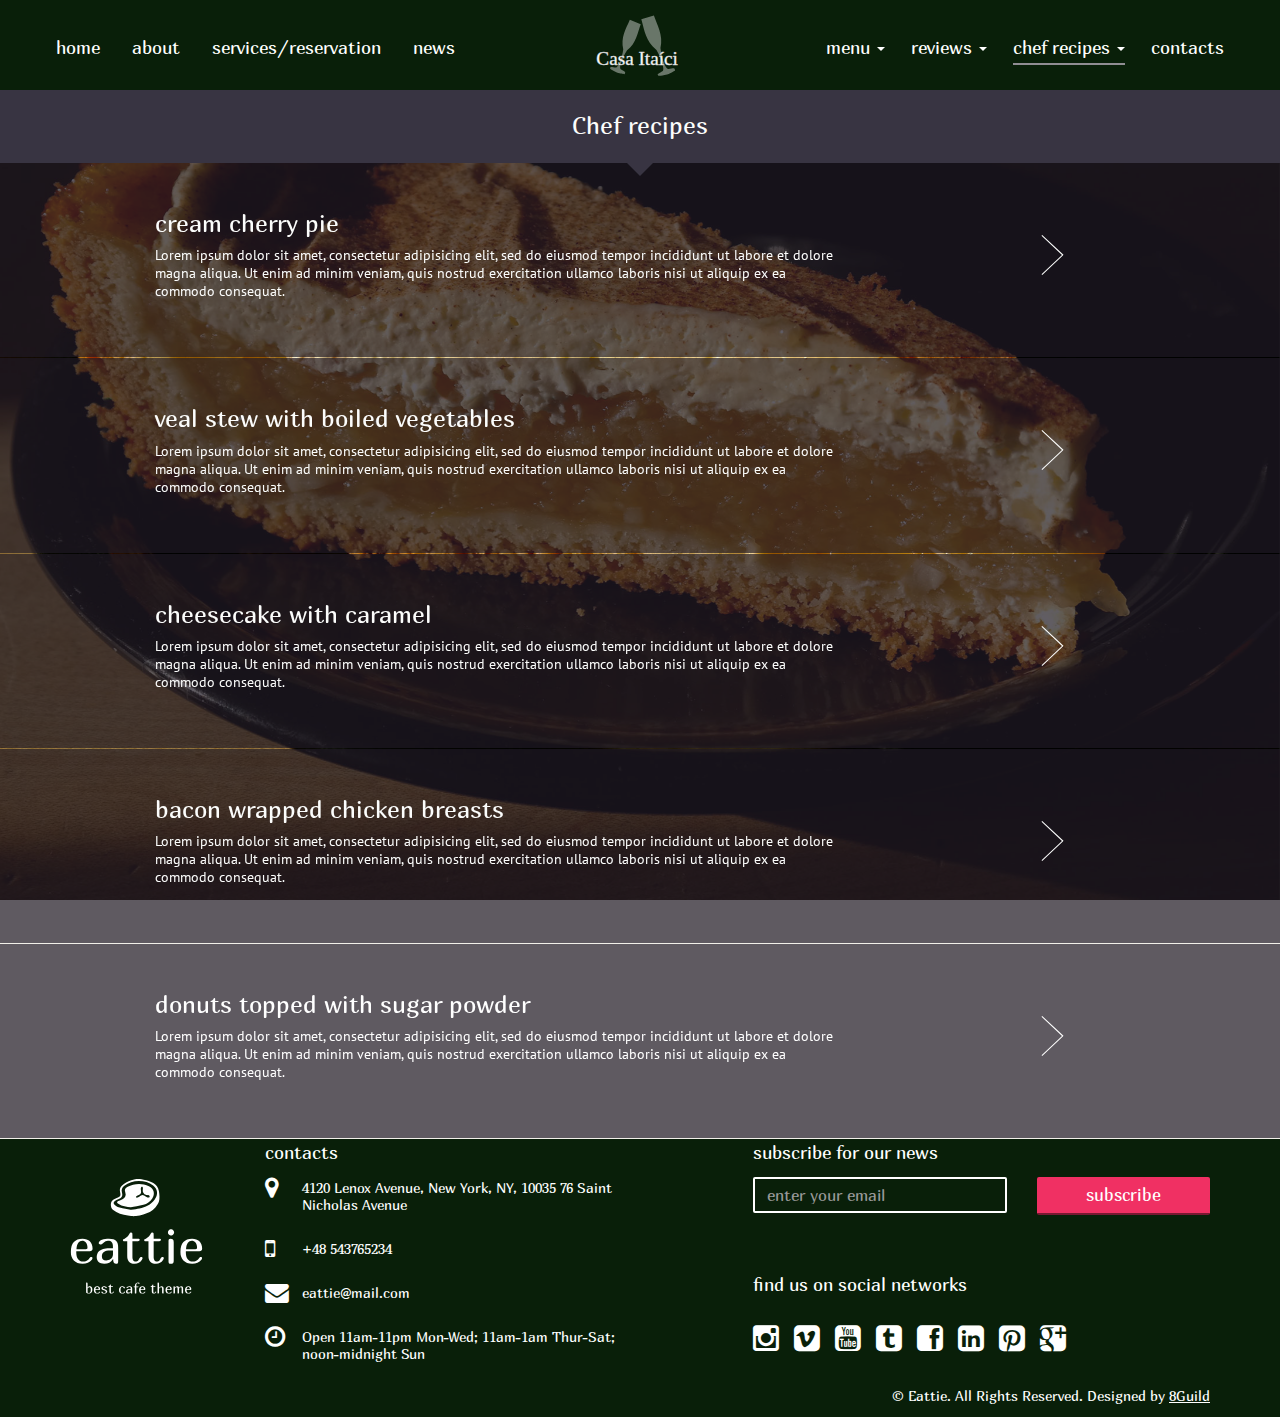
<file: recipes.html>
<!doctype html>
<!--Conditionals for IE8-9 Support-->
<!--[if IE 8]><html lang="en" class="ie ie8"><![endif]-->
<!--[if IE 9]><html lang="en" class="ie ie9"><![endif]-->
<html>
  <head>
    <meta charset="utf-8">
    <title>Eattie - Restaurant HTML Template</title>
    <meta name="description" content="Responsive Restaurant HTML Template" />
		<meta name="keywords" content="responsive html template, restaurant, cafe, bootstrap 3.0, css, jquery" />
		<meta name="author" content="8Guild" />
    <meta name="viewport" content="width=device-width, initial-scale=1.0, maximum-scale=1.0, user-scalable=no" />
    <!--Favicon-->
    <link rel="shortcut icon" href="favicon.ico" type="image/x-icon">
    <link rel="icon" href="favicon.ico" type="image/x-icon">
    <!--Google Fonts-->
    <link href='http://fonts.googleapis.com/css?family=Marmelad' rel='stylesheet' type='text/css'>
    <link href='http://fonts.googleapis.com/css?family=PT+Sans:400,700' rel='stylesheet' type='text/css'>
    <!--Bootstrap 3.0.3-->
    <link href="css/bootstrap.min.css" rel="stylesheet" media="screen">
    <!--Icons Fonts-->
    <link href="css/font-awesome.min.css" rel="stylesheet" media="screen">
    <!-- Custom styles -->
    <link href="css/style.css" rel="stylesheet" type="text/css">
    <!--Modernizr-->
		<script src="js/libs/modernizr.custom.js"></script>
    <!--Adding Media Queries Support for IE8-->
    <!--[if lt IE 9]>
      <script src="js/plugins/respond.min.js"></script>
    <![endif]-->
  </head>
  
  <!--Body-->
  <body>
  
  	<!-- Preloader -->
    <div id="preloader">
      <div id="status">
        <img class="svg" src="img/logo-big.svg" width="133" height="120" alt="Eattie"/>
        <img class="png" src="img/logo-big.png" width="133" height="120" alt="Eattie"/>
        <div id="fountainG">
          <div id="fountainG_1" class="fountainG"></div>
          <div id="fountainG_2" class="fountainG"></div>
          <div id="fountainG_3" class="fountainG"></div>
          <div id="fountainG_4" class="fountainG"></div>
          <div id="fountainG_5" class="fountainG"></div>
          <div id="fountainG_6" class="fountainG"></div>
          <div id="fountainG_7" class="fountainG"></div>
          <div id="fountainG_8" class="fountainG"></div>
        </div>
      </div>
    </div>

    <!--Header-->
    <header class="pinned"><!--By adding "pinned" class we pinned header to the top of the window-->
      <div class="container">
        <a class="logo" href="home-slideshow.html"></a>
        
        <!--Navigation-->
        <nav class="navbar" role="navigation">
          <div class="navbar-header">
            <button type="button" class="navbar-toggle" data-toggle="collapse" data-target="#navi-collapse">
              <span class="sr-only">Toggle navigation</span>
              <span class="icon-bar"></span>
              <span class="icon-bar"></span>
              <span class="icon-bar"></span>
            </button>
          </div>
          <div class="collapse navbar-collapse" id="navi-collapse">
            <ul class="nav navbar-nav nav-left">
              <li><a href="home-slideshow.html">home</a></li>
              <li><a href="home-slideshow.html#about">about</a></li>
              <li><a href="home-slideshow.html#serv-reservation">services/reservation</a></li>
              <li class="last"><a href="home-slideshow.html#news">news</a></li>
            </ul>
            <ul class="nav navbar-nav nav-right">
              <li class="dropdown">
                <a href="#" class="dropdown-toggle" data-toggle="dropdown">menu <b class="caret"></b></a>
                <ul class="dropdown-menu">
                  <li><a href="menu1.html">1 column layout</a></li>
                  <li><a href="menu2.html">2 columns layout</a></li>
                </ul>
              </li>
              <li class="dropdown">
                <a href="#" class="dropdown-toggle" data-toggle="dropdown">reviews <b class="caret"></b></a>
                <ul class="dropdown-menu">
                  <li><a href="reviews.html">reviews list</a></li>
                  <li><a href="reviews-single.html">reviews single</a></li>
                </ul>
              </li>
              <li class="dropdown active">
                <a href="#" class="dropdown-toggle" data-toggle="dropdown">chef recipes <b class="caret"></b></a>
                <ul class="dropdown-menu">
                  <li><a href="recipes.html">chef recipes list</a></li>
                  <li><a href="recipes-single.html">chef recipes single</a></li>
                </ul>
              </li>
              <li class="last"><a href="home-slideshow.html#contacts">contacts</a></li>
            </ul>
          </div><!-- /.navbar-collapse -->
        </nav><!--Close Navigation -->
      </div>
    </header>
    
    <!--Recipes-->
    <section class="block recipes">
      <div class="fsbg">
        <!--The id (like id="r_1") of the div element should correspond with the rel attribute (like rel="r_1") of the link below. Thus we connect link with background image-->
        <div class="visible" style="background-image: url(img/recipes/default.jpg)"></div><!--Generic Default Image not connected with any recipe-->
        <div id="r_1" style="background: url(img/recipes/r_1.jpg)"></div>
        <div id="r_2" style="background: url(img/recipes/r_2.jpg)"></div>
        <div id="r_3" style="background: url(img/recipes/r_3.jpg)"></div>
        <div id="r_4" style="background: url(img/recipes/r_4.jpg)"></div>
        <div id="r_5" style="background: url(img/recipes/r_5.jpg)"></div>
      </div>
    	<div class="recipes-inner">
        <div class="heading"><h2>Chef recipes</h2><span class="triangle"></span></div>
        <a href="recipes-single.html" data-recipe="r_1">
          <div class="bg"></div>
          <div class="inner">
            <h3>cream cherry pie</h3>
            <p>Lorem ipsum dolor sit amet, consectetur adipisicing elit, sed do eiusmod tempor incididunt ut labore et dolore magna aliqua. Ut enim ad minim veniam, quis nostrud exercitation ullamco laboris nisi ut aliquip ex ea commodo consequat.</p>
            <span class="arrowRight"></span>
          </div>
        </a>
        <a href="recipes-single.html" data-recipe="r_2">
        <div class="bg"></div>
          <div class="inner">
            <h3>veal stew with boiled vegetables</h3>
            <p>Lorem ipsum dolor sit amet, consectetur adipisicing elit, sed do eiusmod tempor incididunt ut labore et dolore magna aliqua. Ut enim ad minim veniam, quis nostrud exercitation ullamco laboris nisi ut aliquip ex ea commodo consequat.</p>
            <span class="arrowRight"></span>
          </div>
        </a>
        <a href="recipes-single.html" data-recipe="r_3">
          <div class="bg"></div>
          <div class="inner">
            <h3>cheesecake with caramel</h3>
            <p>Lorem ipsum dolor sit amet, consectetur adipisicing elit, sed do eiusmod tempor incididunt ut labore et dolore magna aliqua. Ut enim ad minim veniam, quis nostrud exercitation ullamco laboris nisi ut aliquip ex ea commodo consequat.</p>
            <span class="arrowRight"></span>
          </div>
        </a>
        <a href="recipes-single.html" data-recipe="r_4">
          <div class="bg"></div>
          <div class="inner">
            <h3>bacon wrapped chicken breasts</h3>
            <p>Lorem ipsum dolor sit amet, consectetur adipisicing elit, sed do eiusmod tempor incididunt ut labore et dolore magna aliqua. Ut enim ad minim veniam, quis nostrud exercitation ullamco laboris nisi ut aliquip ex ea commodo consequat.</p>
            <span class="arrowRight"></span>
          </div>
        </a>
        <a href="recipes-single.html" data-recipe="r_5">
          <div class="bg"></div>
          <div class="inner">
            <h3>donuts topped with sugar powder</h3>
            <p>Lorem ipsum dolor sit amet, consectetur adipisicing elit, sed do eiusmod tempor incididunt ut labore et dolore magna aliqua. Ut enim ad minim veniam, quis nostrud exercitation ullamco laboris nisi ut aliquip ex ea commodo consequat.</p>
            <span class="arrowRight"></span>
          </div>
        </a>
      </div>
    </section>
    
    <!--Footer-->
    <footer>
      <div class="container">
      <div class="row">
        <div class="col-lg-2 col-md-2">
          <div class="footer-logo"></div>
        </div>
        <div class="col-lg-5 col-md-5">
          <div class="footer-contacts">
            <h3>contacts</h3>
            <div class="group">
              <i class="fa fa-map-marker"></i>
              <p>4120 Lenox Avenue, New York, NY, 10035 76 Saint<br/>Nicholas Avenue</p>
            </div>
            <div class="group">
              <i class="fa fa-mobile"></i>
              <p>+48 543765234</p>
            </div>
            <div class="group">
              <i class="fa fa-envelope"></i>
              <p>eattie@mail.com</p>
            </div>
            <div class="group last">
              <i class="fa fa-clock-o"></i>
              <p>Open 11am-11pm Mon-Wed; 11am-1am Thur-Sat;<br/>noon-midnight Sun</p>
            </div>
          </div>
        </div>
        <div class="col-lg-5 col-md-5">
          <h3>subscribe for our news</h3>
          <form class="subscribe-form group" method="post" role="form">
            <div class="row">
              <div class="col-lg-7 col-md-7 form-group">
                <input class="form-control" type="email" name="email" placeholder="enter your email" required>
              </div>
              <div class="col-lg-5 col-md-5 form-group">
                <button type="submit" class="btn btn-primary" name="subscribe">subscribe</button>
              </div>
            </div>
          </form>
          <h3>find us on social networks</h3>
          <div class="social-bar">
            <a href="#" class="fa fa-instagram tooltipped" title="Instagram"></a>
            <a href="#" class="fa fa-vimeo-square tooltipped" title="Vimeo"></a>
            <a href="#" class="fa fa-youtube-square tooltipped" title="Youtube"></a>
            <a href="#" class="fa fa-tumblr-square tooltipped" title="Tumblr"></a>
            <a href="#" class="fa fa-facebook-square tooltipped" title="Facebook"></a>
            <a href="#" class="fa fa-linkedin-square tooltipped" title="LinkedIn"></a>
            <a href="#" class="fa fa-pinterest-square tooltipped" title="Pinterest"></a>
            <a href="#" class="fa fa-google-plus-square tooltipped" title="Google+"></a>
          </div>
        </div> 
      </div>
      <div class="copyright row">
        <div class="col-lg-10 col-md-10 col-lg-offset-2 col-md-offset-2">
          <p>&copy; Eattie. All Rights Reserved. Designed by <a href="http://8guild.com/" target="_blank">8Guild</a></p>
        </div>
      </div>
      </div>
    </footer>
    
    <!--Javascript (jQuery)-->
		<script src="js/libs/jquery-1.10.2.min.js"></script>
		<script src="js/plugins/bootstrap.min.js"></script>
		<script src="js/plugins/jquery.validate.min.js"></script>
		<script src="js/scripts-secondary.js"></script>
    
  </body><!--Close Body-->
</html>
</file>
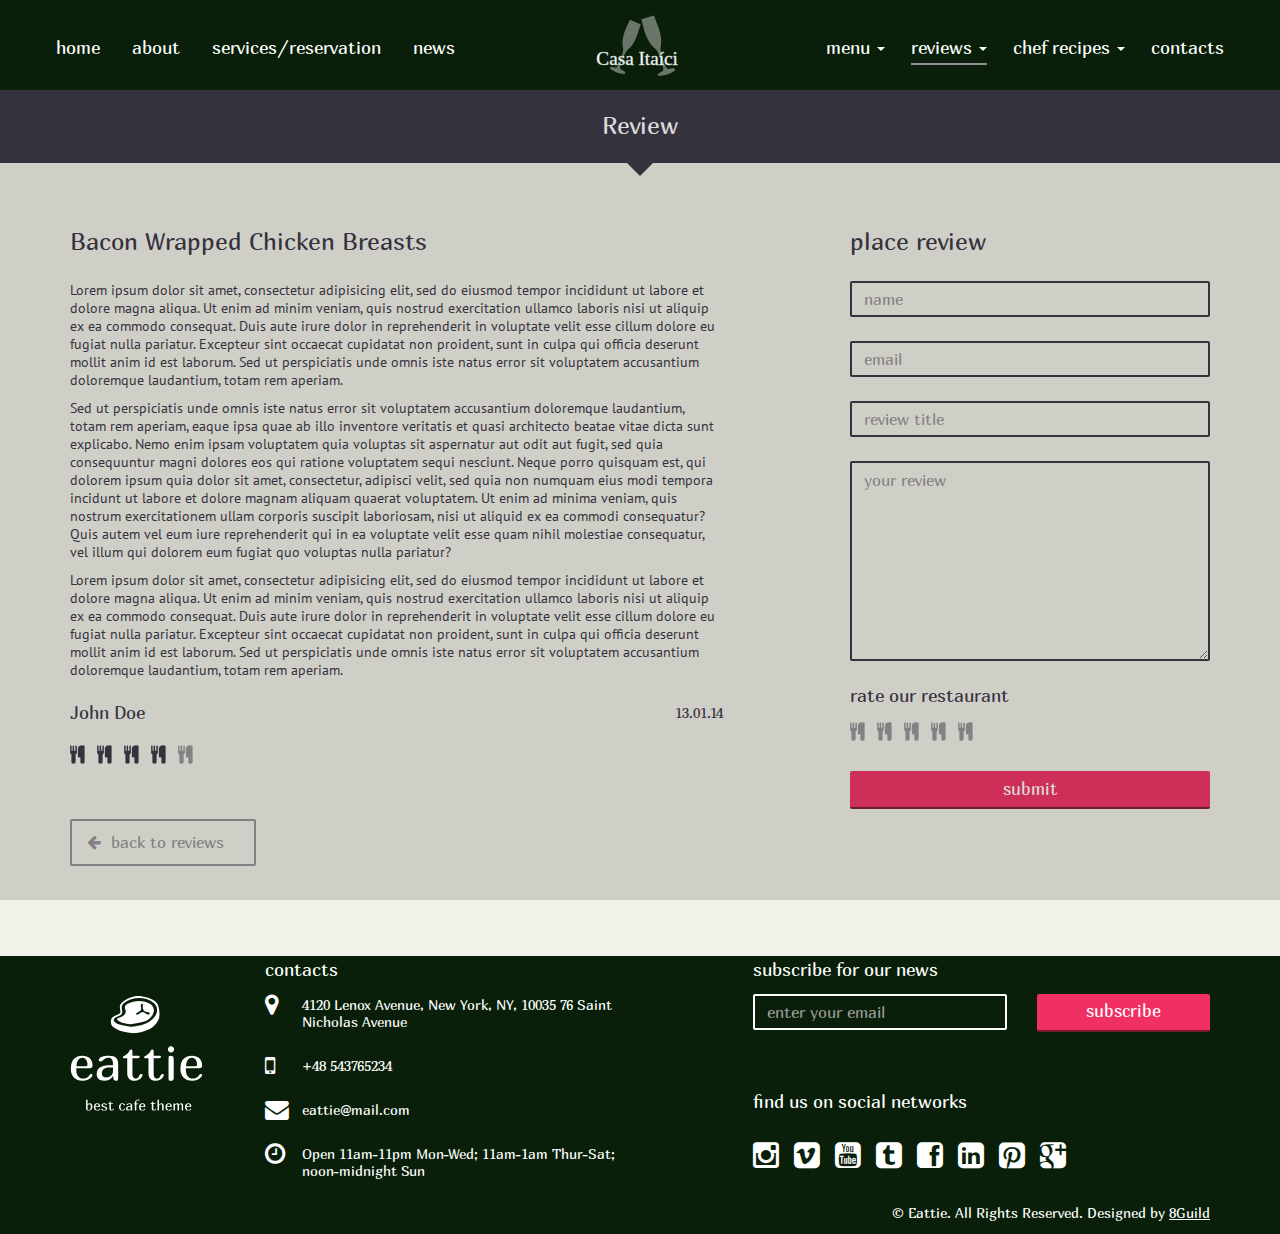
<file: reviews-single.html>
<!doctype html>
<!--Conditionals for IE8-9 Support-->
<!--[if IE 8]><html lang="en" class="ie ie8"><![endif]-->
<!--[if IE 9]><html lang="en" class="ie ie9"><![endif]-->
<html>
  <head>
    <meta charset="utf-8">
    <title>Eattie - Restaurant HTML Template</title>
    <meta name="description" content="Responsive Restaurant HTML Template" />
		<meta name="keywords" content="responsive html template, restaurant, cafe, bootstrap 3.0, css, jquery" />
		<meta name="author" content="8Guild" />
    <meta name="viewport" content="width=device-width, initial-scale=1.0, maximum-scale=1.0, user-scalable=no" />
    <!--Favicon-->
    <link rel="shortcut icon" href="favicon.ico" type="image/x-icon">
    <link rel="icon" href="favicon.ico" type="image/x-icon">
    <!--Google Fonts-->
    <link href='http://fonts.googleapis.com/css?family=Marmelad' rel='stylesheet' type='text/css'>
    <link href='http://fonts.googleapis.com/css?family=PT+Sans:400,700' rel='stylesheet' type='text/css'>
    <!--Bootstrap 3.0.3-->
    <link href="css/bootstrap.min.css" rel="stylesheet" media="screen">
    <!--Icons Fonts-->
    <link href="css/font-awesome.min.css" rel="stylesheet" media="screen">
    <!-- Custom styles -->
    <link href="css/style.css" rel="stylesheet" type="text/css">
    <!--Modernizr-->
		<script src="js/libs/modernizr.custom.js"></script>
    <!--Adding Media Queries Support for IE8-->
    <!--[if lt IE 9]>
      <script src="js/plugins/respond.min.js"></script>
    <![endif]-->
  </head>
  
  <!--Body-->
  <body>
  
  	<!-- Preloader -->
    <div id="preloader">
      <div id="status">
        <img class="svg" src="img/logo-big.svg" width="133" height="120" alt="Eattie"/>
        <img class="png" src="img/logo-big.png" width="133" height="120" alt="Eattie"/>
        <div id="fountainG">
          <div id="fountainG_1" class="fountainG"></div>
          <div id="fountainG_2" class="fountainG"></div>
          <div id="fountainG_3" class="fountainG"></div>
          <div id="fountainG_4" class="fountainG"></div>
          <div id="fountainG_5" class="fountainG"></div>
          <div id="fountainG_6" class="fountainG"></div>
          <div id="fountainG_7" class="fountainG"></div>
          <div id="fountainG_8" class="fountainG"></div>
        </div>
      </div>
    </div>

    <!--Header-->
    <header class="pinned"><!--By adding "pinned" class we pinned header to the top of the window-->
      <div class="container">
        <a class="logo" href="home-slideshow.html"></a>
        
        <!--Navigation-->
        <nav class="navbar" role="navigation">
          <div class="navbar-header">
            <button type="button" class="navbar-toggle" data-toggle="collapse" data-target="#navi-collapse">
              <span class="sr-only">Toggle navigation</span>
              <span class="icon-bar"></span>
              <span class="icon-bar"></span>
              <span class="icon-bar"></span>
            </button>
          </div>
          <div class="collapse navbar-collapse" id="navi-collapse">
            <ul class="nav navbar-nav nav-left">
              <li><a href="home-slideshow.html">home</a></li>
              <li><a href="home-slideshow.html#about">about</a></li>
              <li><a href="home-slideshow.html#serv-reservation">services/reservation</a></li>
              <li class="last"><a href="home-slideshow.html#news">news</a></li>
            </ul>
            <ul class="nav navbar-nav nav-right">
              <li class="dropdown">
                <a href="#" class="dropdown-toggle" data-toggle="dropdown">menu <b class="caret"></b></a>
                <ul class="dropdown-menu">
                  <li><a href="menu1.html">1 column layout</a></li>
                  <li><a href="menu2.html">2 columns layout</a></li>
                </ul>
              </li>
              <li class="dropdown active">
                <a href="#" class="dropdown-toggle" data-toggle="dropdown">reviews <b class="caret"></b></a>
                <ul class="dropdown-menu">
                  <li><a href="reviews.html">reviews list</a></li>
                  <li><a href="reviews-single.html">reviews single</a></li>
                </ul>
              </li>
              <li class="dropdown">
                <a href="#" class="dropdown-toggle" data-toggle="dropdown">chef recipes <b class="caret"></b></a>
                <ul class="dropdown-menu">
                  <li><a href="recipes.html">chef recipes list</a></li>
                  <li><a href="recipes-single.html">chef recipes single</a></li>
                </ul>
              </li>
              <li class="last"><a href="home-slideshow.html#contacts">contacts</a></li>
            </ul>
          </div><!-- /.navbar-collapse -->
        </nav><!--Close Navigation -->
      </div>
    </header>
    
    <!--Reviews-->
    <section class="block reviews">
      <div class="heading"><h2>Review</h2><span class="triangle"></span></div>
      <div class="inner">
      	<div class="container">
        	<div class="row">
            <div class="col-lg-7 col-md-7 col-sm-7">
              <div class="row review">
                <div class="col-lg-12">
                  <h3>Bacon Wrapped Chicken Breasts</h3>
                  <p>Lorem ipsum dolor sit amet, consectetur adipisicing elit, sed do eiusmod tempor incididunt ut labore et dolore magna aliqua. Ut enim ad minim veniam, quis nostrud exercitation ullamco laboris nisi ut aliquip ex ea commodo consequat. Duis aute irure dolor in reprehenderit in voluptate velit esse cillum dolore eu fugiat nulla pariatur. Excepteur sint occaecat cupidatat non proident, sunt in culpa qui officia deserunt mollit anim id est laborum. Sed ut perspiciatis unde omnis iste natus error sit voluptatem accusantium doloremque laudantium, totam rem aperiam.</p>
                  <p>Sed ut perspiciatis unde omnis iste natus error sit voluptatem accusantium doloremque laudantium, totam rem aperiam, eaque ipsa quae ab illo inventore veritatis et quasi architecto beatae vitae dicta sunt explicabo. Nemo enim ipsam voluptatem quia voluptas sit aspernatur aut odit aut fugit, sed quia consequuntur magni dolores eos qui ratione voluptatem sequi nesciunt. Neque porro quisquam est, qui dolorem ipsum quia dolor sit amet, consectetur, adipisci velit, sed quia non numquam eius modi tempora incidunt ut labore et dolore magnam aliquam quaerat voluptatem. Ut enim ad minima veniam, quis nostrum exercitationem ullam corporis suscipit laboriosam, nisi ut aliquid ex ea commodi consequatur? Quis autem vel eum iure reprehenderit qui in ea voluptate velit esse quam nihil molestiae consequatur, vel illum qui dolorem eum fugiat quo voluptas nulla pariatur?</p>
                  <p>Lorem ipsum dolor sit amet, consectetur adipisicing elit, sed do eiusmod tempor incididunt ut labore et dolore magna aliqua. Ut enim ad minim veniam, quis nostrud exercitation ullamco laboris nisi ut aliquip ex ea commodo consequat. Duis aute irure dolor in reprehenderit in voluptate velit esse cillum dolore eu fugiat nulla pariatur. Excepteur sint occaecat cupidatat non proident, sunt in culpa qui officia deserunt mollit anim id est laborum. Sed ut perspiciatis unde omnis iste natus error sit voluptatem accusantium doloremque laudantium, totam rem aperiam.</p>
                  <div class="tags group"><span class="name">John Doe</span><span class="date">13.01.14</span></div>
                  <div class="rating">
                    <span class="on"></span>
                    <span class="on"></span>
                    <span class="on"></span>
                    <span class="on"></span>
                    <span class="off"></span>
                  </div>
                </div>
              </div>
              <div class="row">
              	<div class="col-lg-12">
                  <a class="back-btn" href="reviews.html"><i class="fa fa-arrow-left"></i>back to reviews</a>
                </div>
              </div>
            </div>
            <div class="col-lg-4 col-md-4 col-sm-4 col-lg-offset-1 col-md-offset-1 col-sm-offset-1">
              <h3>place review</h3>
              <form class="form review-form" method="post" role="form">
              	<div class="form-group">
                	<label class="sr-only" for="name">name</label>
                  <input class="form-control" type="text" id="name" name="name" placeholder="name" required>
                </div>
                <div class="form-group">
                	<label class="sr-only" for="email">email</label>
                  <input class="form-control" type="email" id="email" name="email" placeholder="email" required>
                </div>
                <div class="form-group">
                	<label class="sr-only" for="review_title">review title</label>
                  <input class="form-control" type="text" id="review_title" name="review_title" placeholder="review title" required>
                </div>
                <div class="form-group">
                	<label class="sr-only" for="review">review</label>
                  <textarea class="form-control" id="review" name="review" placeholder="your review" required></textarea>
                </div>
                <h4>rate our restaurant</h4>
                <div class="score"></div>
                <button type="submit" class="btn btn-primary">submit</button>
              </form>
            </div>
          </div>
        </div>
      </div>
    </section>
    
    <!--Footer-->
    <footer>
      <div class="container">
      <div class="row">
        <div class="col-lg-2 col-md-2">
          <div class="footer-logo"></div>
        </div>
        <div class="col-lg-5 col-md-5">
          <div class="footer-contacts">
            <h3>contacts</h3>
            <div class="group">
              <i class="fa fa-map-marker"></i>
              <p>4120 Lenox Avenue, New York, NY, 10035 76 Saint<br/>Nicholas Avenue</p>
            </div>
            <div class="group">
              <i class="fa fa-mobile"></i>
              <p>+48 543765234</p>
            </div>
            <div class="group">
              <i class="fa fa-envelope"></i>
              <p>eattie@mail.com</p>
            </div>
            <div class="group last">
              <i class="fa fa-clock-o"></i>
              <p>Open 11am-11pm Mon-Wed; 11am-1am Thur-Sat;<br/>noon-midnight Sun</p>
            </div>
          </div>
        </div>
        <div class="col-lg-5 col-md-5">
          <h3>subscribe for our news</h3>
          <form class="subscribe-form group" method="post" role="form">
            <div class="row">
              <div class="col-lg-7 col-md-7 form-group">
                <input class="form-control" type="email" name="email" placeholder="enter your email" required>
              </div>
              <div class="col-lg-5 col-md-5 form-group">
                <button type="submit" class="btn btn-primary" name="subscribe">subscribe</button>
              </div>
            </div>
          </form>
          <h3>find us on social networks</h3>
          <div class="social-bar">
            <a href="#" class="fa fa-instagram tooltipped" title="Instagram"></a>
            <a href="#" class="fa fa-vimeo-square tooltipped" title="Vimeo"></a>
            <a href="#" class="fa fa-youtube-square tooltipped" title="Youtube"></a>
            <a href="#" class="fa fa-tumblr-square tooltipped" title="Tumblr"></a>
            <a href="#" class="fa fa-facebook-square tooltipped" title="Facebook"></a>
            <a href="#" class="fa fa-linkedin-square tooltipped" title="LinkedIn"></a>
            <a href="#" class="fa fa-pinterest-square tooltipped" title="Pinterest"></a>
            <a href="#" class="fa fa-google-plus-square tooltipped" title="Google+"></a>
          </div>
        </div> 
      </div>
      <div class="copyright row">
        <div class="col-lg-10 col-md-10 col-lg-offset-2 col-md-offset-2">
          <p>&copy; Eattie. All Rights Reserved. Designed by <a href="http://8guild.com/" target="_blank">8Guild</a></p>
        </div>
      </div>
      </div>
    </footer>
    
    <!--Javascript (jQuery)-->
		<script src="js/libs/jquery-1.10.2.min.js"></script>
		<script src="js/plugins/bootstrap.min.js"></script>
		<script src="js/plugins/jquery.validate.min.js"></script>
		<script src="js/plugins/jquery.raty.min.js"></script>
		<script src="js/scripts-secondary.js"></script>
    
  </body><!--Close Body-->
</html>
</file>
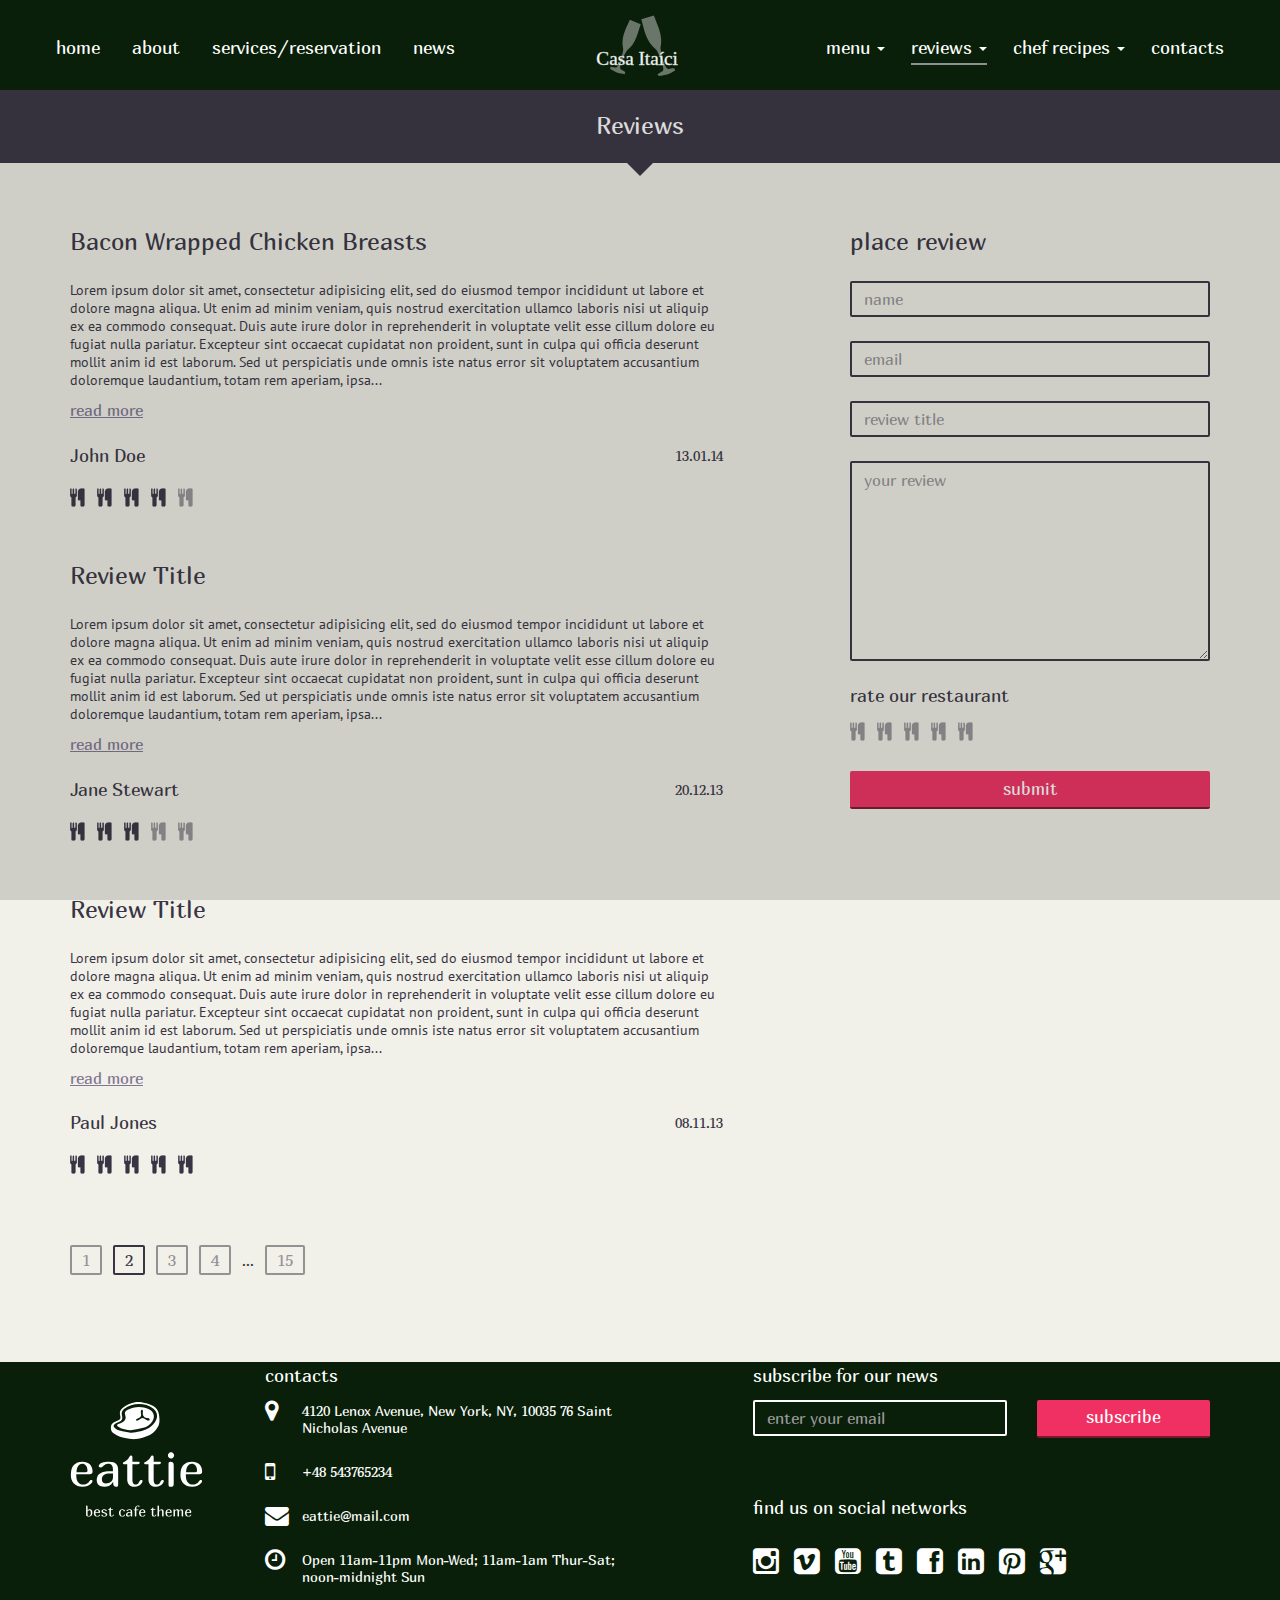
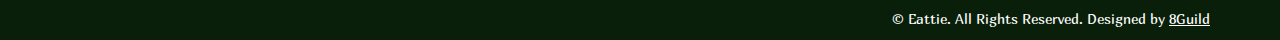
<file: reviews.html>
<!doctype html>
<!--Conditionals for IE8-9 Support-->
<!--[if IE 8]><html lang="en" class="ie ie8"><![endif]-->
<!--[if IE 9]><html lang="en" class="ie ie9"><![endif]-->
<html>
  <head>
    <meta charset="utf-8">
    <title>Eattie - Restaurant HTML Template</title>
    <meta name="description" content="Responsive Restaurant HTML Template" />
		<meta name="keywords" content="responsive html template, restaurant, cafe, bootstrap 3.0, css, jquery" />
		<meta name="author" content="8Guild" />
    <meta name="viewport" content="width=device-width, initial-scale=1.0, maximum-scale=1.0, user-scalable=no" />
    <!--Favicon-->
    <link rel="shortcut icon" href="favicon.ico" type="image/x-icon">
    <link rel="icon" href="favicon.ico" type="image/x-icon">
    <!--Google Fonts-->
    <link href='http://fonts.googleapis.com/css?family=Marmelad' rel='stylesheet' type='text/css'>
    <link href='http://fonts.googleapis.com/css?family=PT+Sans:400,700' rel='stylesheet' type='text/css'>
    <!--Bootstrap 3.0.3-->
    <link href="css/bootstrap.min.css" rel="stylesheet" media="screen">
    <!--Icons Fonts-->
    <link href="css/font-awesome.min.css" rel="stylesheet" media="screen">
    <!-- Custom styles -->
    <link href="css/style.css" rel="stylesheet" type="text/css">
    <!--Modernizr-->
		<script src="js/libs/modernizr.custom.js"></script>
    <!--Adding Media Queries Support for IE8-->
    <!--[if lt IE 9]>
      <script src="js/plugins/respond.min.js"></script>
    <![endif]-->
  </head>
  
  <!--Body-->
  <body>
  
  	<!-- Preloader -->
    <div id="preloader">
      <div id="status">
        <img class="svg" src="img/logo-big.svg" width="133" height="120" alt="Eattie"/>
        <img class="png" src="img/logo-big.png" width="133" height="120" alt="Eattie"/>
        <div id="fountainG">
          <div id="fountainG_1" class="fountainG"></div>
          <div id="fountainG_2" class="fountainG"></div>
          <div id="fountainG_3" class="fountainG"></div>
          <div id="fountainG_4" class="fountainG"></div>
          <div id="fountainG_5" class="fountainG"></div>
          <div id="fountainG_6" class="fountainG"></div>
          <div id="fountainG_7" class="fountainG"></div>
          <div id="fountainG_8" class="fountainG"></div>
        </div>
      </div>
    </div>

    <!--Header-->
    <header class="pinned"><!--By adding "pinned" class we pinned header to the top of the window-->
      <div class="container">
        <a class="logo" href="home-slideshow.html"></a>
        
        <!--Navigation-->
        <nav class="navbar" role="navigation">
          <div class="navbar-header">
            <button type="button" class="navbar-toggle" data-toggle="collapse" data-target="#navi-collapse">
              <span class="sr-only">Toggle navigation</span>
              <span class="icon-bar"></span>
              <span class="icon-bar"></span>
              <span class="icon-bar"></span>
            </button>
          </div>
          <div class="collapse navbar-collapse" id="navi-collapse">
            <ul class="nav navbar-nav nav-left">
              <li><a href="home-slideshow.html">home</a></li>
              <li><a href="home-slideshow.html#about">about</a></li>
              <li><a href="home-slideshow.html#serv-reservation">services/reservation</a></li>
              <li class="last"><a href="home-slideshow.html#news">news</a></li>
            </ul>
            <ul class="nav navbar-nav nav-right">
              <li class="dropdown">
                <a href="#" class="dropdown-toggle" data-toggle="dropdown">menu <b class="caret"></b></a>
                <ul class="dropdown-menu">
                  <li><a href="menu1.html">1 column layout</a></li>
                  <li><a href="menu2.html">2 columns layout</a></li>
                </ul>
              </li>
              <li class="dropdown active">
                <a href="#" class="dropdown-toggle" data-toggle="dropdown">reviews <b class="caret"></b></a>
                <ul class="dropdown-menu">
                  <li><a href="reviews.html">reviews list</a></li>
                  <li><a href="reviews-single.html">reviews single</a></li>
                </ul>
              </li>
              <li class="dropdown">
                <a href="#" class="dropdown-toggle" data-toggle="dropdown">chef recipes <b class="caret"></b></a>
                <ul class="dropdown-menu">
                  <li><a href="recipes.html">chef recipes list</a></li>
                  <li><a href="recipes-single.html">chef recipes single</a></li>
                </ul>
              </li>
              <li class="last"><a href="home-slideshow.html#contacts">contacts</a></li>
            </ul>
          </div><!-- /.navbar-collapse -->
        </nav><!--Close Navigation -->
      </div>
    </header>
    
    <!--Reviews-->
    <section class="block reviews">
      <div class="heading"><h2>Reviews</h2><span class="triangle"></span></div>
      <div class="inner">
      	<div class="container">
        	<div class="row">
            <div class="col-lg-7 col-md-7 col-sm-7">
              <div class="row review">
                <div class="col-lg-12">
                  <h3>Bacon Wrapped Chicken Breasts</h3>
                  <p>Lorem ipsum dolor sit amet, consectetur adipisicing elit, sed do eiusmod tempor incididunt ut labore et dolore magna aliqua. Ut enim ad minim veniam, quis nostrud exercitation ullamco laboris nisi ut aliquip ex ea commodo consequat. Duis aute irure dolor in reprehenderit in voluptate velit esse cillum dolore eu fugiat nulla pariatur. Excepteur sint occaecat cupidatat non proident, sunt in culpa qui officia deserunt mollit anim id est laborum. Sed ut perspiciatis unde omnis iste natus error sit voluptatem accusantium doloremque laudantium, totam rem aperiam,  ipsa...</p>
                  <a class="read-more" href="reviews-single.html">read more</a>
                  <div class="tags group"><span class="name">John Doe</span><span class="date">13.01.14</span></div>
                  <div class="rating">
                    <span class="on"></span>
                    <span class="on"></span>
                    <span class="on"></span>
                    <span class="on"></span>
                    <span class="off"></span>
                  </div>
                </div>
              </div>
              <div class="row review">
                <div class="col-lg-12">
                  <h3>Review Title</h3>
                  <p>Lorem ipsum dolor sit amet, consectetur adipisicing elit, sed do eiusmod tempor incididunt ut labore et dolore magna aliqua. Ut enim ad minim veniam, quis nostrud exercitation ullamco laboris nisi ut aliquip ex ea commodo consequat. Duis aute irure dolor in reprehenderit in voluptate velit esse cillum dolore eu fugiat nulla pariatur. Excepteur sint occaecat cupidatat non proident, sunt in culpa qui officia deserunt mollit anim id est laborum. Sed ut perspiciatis unde omnis iste natus error sit voluptatem accusantium doloremque laudantium, totam rem aperiam,  ipsa...</p>
                  <a class="read-more" href="reviews-single.html">read more</a>
                  <div class="tags group"><span class="name">Jane Stewart</span><span class="date">20.12.13</span></div>
                  <div class="rating">
                    <span class="on"></span>
                    <span class="on"></span>
                    <span class="on"></span>
                    <span class="off"></span>
                    <span class="off"></span>
                  </div>
                </div>
              </div>
              <div class="row review">
                <div class="col-lg-12">
                  <h3>Review Title</h3>
                  <p>Lorem ipsum dolor sit amet, consectetur adipisicing elit, sed do eiusmod tempor incididunt ut labore et dolore magna aliqua. Ut enim ad minim veniam, quis nostrud exercitation ullamco laboris nisi ut aliquip ex ea commodo consequat. Duis aute irure dolor in reprehenderit in voluptate velit esse cillum dolore eu fugiat nulla pariatur. Excepteur sint occaecat cupidatat non proident, sunt in culpa qui officia deserunt mollit anim id est laborum. Sed ut perspiciatis unde omnis iste natus error sit voluptatem accusantium doloremque laudantium, totam rem aperiam,  ipsa...</p>
                  <a class="read-more" href="reviews-single.html">read more</a>
                  <div class="tags group"><span class="name">Paul Jones</span><span class="date">08.11.13</span></div>
                  <div class="rating">
                    <span class="on"></span>
                    <span class="on"></span>
                    <span class="on"></span>
                    <span class="on"></span>
                    <span class="on"></span>
                  </div>
                </div>
              </div>
              <div class="row">
              	<div class="col-lg-12">
                	<div class="pagination">
                  	<a href="#">1</a>
                  	<a class="active" href="#">2</a>
                  	<a href="#">3</a>
                  	<a href="#">4</a>
                    <span class="dots">...</span>
                  	<a href="#">15</a>
                  </div>
                </div>
              </div>
            </div>
            <div class="col-lg-4 col-md-4 col-sm-4 col-lg-offset-1 col-md-offset-1 col-sm-offset-1">
              <h3>place review</h3>
              <form class="form review-form" method="post" role="form">
              	<div class="form-group">
                	<label class="sr-only" for="name">name</label>
                  <input class="form-control" type="text" id="name" name="name" placeholder="name" required>
                </div>
                <div class="form-group">
                	<label class="sr-only" for="email">email</label>
                  <input class="form-control" type="email" id="email" name="email" placeholder="email" required>
                </div>
                <div class="form-group">
                	<label class="sr-only" for="review_title">review title</label>
                  <input class="form-control" type="text" id="review_title" name="review_title" placeholder="review title" required>
                </div>
                <div class="form-group">
                	<label class="sr-only" for="review">review</label>
                  <textarea class="form-control" id="review" name="review" placeholder="your review" required></textarea>
                </div>
                <h4>rate our restaurant</h4>
                <div class="score"></div>
                <button type="submit" class="btn btn-primary">submit</button>
              </form>
            </div>
          </div>
        </div>
      </div>
    </section>
    
    <!--Footer-->
    <footer>
      <div class="container">
      <div class="row">
        <div class="col-lg-2 col-md-2">
          <div class="footer-logo"></div>
        </div>
        <div class="col-lg-5 col-md-5">
          <div class="footer-contacts">
            <h3>contacts</h3>
            <div class="group">
              <i class="fa fa-map-marker"></i>
              <p>4120 Lenox Avenue, New York, NY, 10035 76 Saint<br/>Nicholas Avenue</p>
            </div>
            <div class="group">
              <i class="fa fa-mobile"></i>
              <p>+48 543765234</p>
            </div>
            <div class="group">
              <i class="fa fa-envelope"></i>
              <p>eattie@mail.com</p>
            </div>
            <div class="group last">
              <i class="fa fa-clock-o"></i>
              <p>Open 11am-11pm Mon-Wed; 11am-1am Thur-Sat;<br/>noon-midnight Sun</p>
            </div>
          </div>
        </div>
        <div class="col-lg-5 col-md-5">
          <h3>subscribe for our news</h3>
          <form class="subscribe-form group" method="post" role="form">
            <div class="row">
              <div class="col-lg-7 col-md-7 form-group">
                <input class="form-control" type="email" name="email" placeholder="enter your email" required>
              </div>
              <div class="col-lg-5 col-md-5 form-group">
                <button type="submit" class="btn btn-primary" name="subscribe">subscribe</button>
              </div>
            </div>
          </form>
          <h3>find us on social networks</h3>
          <div class="social-bar">
            <a href="#" class="fa fa-instagram tooltipped" title="Instagram"></a>
            <a href="#" class="fa fa-vimeo-square tooltipped" title="Vimeo"></a>
            <a href="#" class="fa fa-youtube-square tooltipped" title="Youtube"></a>
            <a href="#" class="fa fa-tumblr-square tooltipped" title="Tumblr"></a>
            <a href="#" class="fa fa-facebook-square tooltipped" title="Facebook"></a>
            <a href="#" class="fa fa-linkedin-square tooltipped" title="LinkedIn"></a>
            <a href="#" class="fa fa-pinterest-square tooltipped" title="Pinterest"></a>
            <a href="#" class="fa fa-google-plus-square tooltipped" title="Google+"></a>
          </div>
        </div> 
      </div>
      <div class="copyright row">
        <div class="col-lg-10 col-md-10 col-lg-offset-2 col-md-offset-2">
          <p>&copy; Eattie. All Rights Reserved. Designed by <a href="http://8guild.com/" target="_blank">8Guild</a></p>
        </div>
      </div>
      </div>
    </footer>
    
    <!--Javascript (jQuery)-->
		<script src="js/libs/jquery-1.10.2.min.js"></script>
		<script src="js/plugins/bootstrap.min.js"></script>
		<script src="js/plugins/jquery.validate.min.js"></script>
		<script src="js/plugins/jquery.raty.min.js"></script>
		<script src="js/scripts-secondary.js"></script>
    
  </body><!--Close Body-->
</html>
</file>
<file: css/style.css>
/* Apply a natural box layout model to all elements */
*, *:before, *:after {
  -moz-box-sizing: border-box; -webkit-box-sizing: border-box; box-sizing: border-box;
 }

/*Global Styles*/
body {
	font-family: 'Marmelad', Arial, Helvetica, sans-serif;
	background-color: #f1f0e9;
	overflow: hidden;
	padding: 0;
}
h1, h2, h3 {
	font-family: 'Marmelad', Arial, Helvetica, sans-serif;
	padding: 0;
	margin: 0;
}
p {
	font: 1em 'PT Sans', Arial, Helvetica, sans-serif;
	text-align: left;
}
a {
	outline: none !important;
}
.table {
	display: table;
	width: 100%;
	background: none;
}
.table-cell {
	display: table-cell !important;
	vertical-align: middle !important;
}
embed, object, iframe{max-width: 100%;}

/*Clearfix*/
.group:after {
	visibility: hidden;
	display: block;
	content: "";
	clear: both;
	height: 0;
	}
*:first-child+html .group { zoom: 1; } /* IE7 */
.clear {
	clear: both;
}

/*Intro*/
.intro-title {
	position: fixed;
	width: auto;
	max-width: 400px;
	height: auto;
	padding: 25px 18px 18px 18px;
	background-color: rgba(18,52,18,0.5);
	left: 2%; /*65px;*/
	top: 42%;
	margin-top: -165px;
}
.ie8 .intro-title {
	background-color: rgb(82,51,70);
}
.intro-title h1, .intro-title span {
	color: #fff;
	font-size: 3.7em;
	text-transform: uppercase;
	text-align: center;
	line-height: 1.3;
}
.intro-title span{
	font-size: 2.2em;
}

/*Social Bar*/
.social-bar {
	width: 100%;
	margin-top: 30px;
}
.social-bar a {
	display: inline-block;
	margin-right: 11px;
	font-size: 2.15em;
	text-decoration: none;
	color: #fff;
	opacity: 1;
	filter: alpha(opacity=100);
	-webkit-transition: opacity 350ms ease;
	-moz-transition: opacity 350ms ease;
	-o-transition: opacity 350ms ease;
	transition: opacity 350ms ease;
}
.social-bar a:hover {
	opacity: 0.5;
	filter: alpha(opacity=50);
}

/*Intro Fullscreen Slideshow*/
.intro-slide {
	position: fixed;
	max-width: 100%;
	height: auto;
	z-index: -100;
	top: 0;
	left: 0;
	overflow: hidden;
}
.intro-slide .cycle-slide {
	max-width: 100%; !important;
	height: auto;
	background-color: #f1f0e9;
	display: block;
	position: fixed !important;
	top: 0 !important;
	left: 0 !important;
	overflow: hidden; !important;
}
.intro-slide .cycle-slide-active {
	opacity: 1;
	filter: alpha(opacity=100);/*for ie8*/
}

/*Wrapper*/
#wrapper {
	width: 100%;
	position: relative;
	z-index: 1;
}

/*Header*/
header {
	width: 100%;
	background-color: rgba(9,31,9,1);
	height: 90px;
	position: relative;
	z-index: 199;
}
.stiky.stuck {
	position: fixed;
	top: 0;
}
header.pinned {
	position: fixed;
	top: 0;
}
header.reveal {
	position: fixed;
	top: -90px;
	-webkit-transition: top 400ms ease;
	-moz-transition: top 400ms ease;
	-o-transition: top 400ms ease;
	transition: top 400ms ease;
}
header.reveal.visible {
	top: 0px;
}
header .container {
	padding: 0 !important;
}
.logo {
	display: block;
	width: 100%;
	max-width: 140px;
	height: 90px;
	position: absolute;
	top: 0;
	left: 50%;
	z-index: 1;
	margin-left: -70px;
	background: url(../img/logo-casa-itaici.svg) no-repeat;
}
.no-svg .logo {
	background: url(../img/logo-small.png) no-repeat;
}

/*Navigation*/
.navbar {
	width: 100%;
	padding-top: 30px;
}
.nav-left {
	float: left;
}
.nav-right {
	float: right !important;
}
.nav.navbar-nav li a {
	font: 1.3em 'Marmelad', Arial, Helvetica, sans-serif;
	color: #fff;
	padding: 5px 0;
	border-bottom: 2px solid transparent;
	-webkit-transition: border-color 300ms ease;
	-moz-transition: border-color 300ms ease;
	-o-transition: border-color 300ms ease;
	transition: border-color 300ms ease;
}
.nav.navbar-nav li a:hover,
.nav.navbar-nav li.active a {
	background-color: transparent;
	border-color: #908d93;
	outline: none !important;
}
.nav.navbar-nav li a:active,
.nav.navbar-nav li a:focus {
	background-color: transparent !important;
	outline: none !important;
}
.nav.navbar-nav.nav-left li {
	margin-right: 55px;
}
.nav.navbar-nav.nav-right li {
	margin-left: 49px;
}
.nav.navbar-nav.nav-left li.last {
	margin: 0;
}
li.dropdown.open a {
	background: none !important;
	border-color: #908d93 !important;
}
.dropdown-menu {
	background-color: #c4bcbc;
	border: none;
	margin-top: -2px !important;
	-webkit-border-radius: 0;
	-moz-border-radius: 0;
	border-radius: 0;
  -webkit-box-shadow: none;
  -moz-box-shadow: none;
  box-shadow: none;
	padding: 10px 0;
	text-align: left !important;
}
.open > .dropdown-menu {
	display: block;
}
.dropdown-menu > li {
	margin: 0 !important;
}
.dropdown-menu > li > a {
  display: block;
	width: 100%;
	font-size: 1.125em !important;
  padding: 15px 20px !important;
  color: #5e4950 !important;
	border: none !important;
	background-color: transparent;
	-webkit-transition: all 300ms ease !important;
	-moz-transition: all 300ms ease !important;
	-o-transition: all 300ms ease !important;
	transition: all 300ms ease !important;
}
.dropdown-menu > li > a:hover,
.dropdown-menu > li > a:focus,
.dropdown-menu > li.active > a,
.dropdown-menu > .active > a,
.dropdown-menu > .active > a:hover,
.dropdown-menu > .active > a:focus {
  color: #fff !important;
  text-decoration: none;
  background-color: #523346 !important;
}
.navbar-toggle {
  position: relative;
  float: right;
  padding: 5px 10px;
  margin-top: 0;
  margin-right: 30px;
  margin-bottom: 8px;
  background-color: transparent;
  background-image: none;
  border: 1px solid transparent;
  border-radius: 4px;
	outline: none !important;
}
.navbar-toggle .icon-bar {
  display: block;
  width: 27px;
  height: 3px;
  border-radius: 0px;
	background-color: #fff;
	opacity: 1;
	filter: alpha(opacity=100);
	-webkit-transition: all 300ms ease;
	-moz-transition: all 300ms ease;
	-o-transition: all 300ms ease;
	transition: all 300ms ease;
}
.navbar-toggle:hover .icon-bar {
	opacity: 0.5;
	filter: alpha(opacity=50);
}

/*About*/
.block {
	width: 100%;
	background-color: #f1f0e9;
}
.block .heading {
	display: block;
	position: relative;
	width: 100%;
	text-align: center;
	padding: 22px 20px 25px 20px;
	position: relative;
	z-index: 3;
}
.block .heading h2 {
	color: #fff;
	font-size: 1.7em;
	margin-bottom: 0px;
}
.triangle {
	display: block;
	position: absolute;
	width: 0; 
	height: 0; 
	border-left: 13px solid transparent;
	border-right: 13px solid transparent;
	border-top-width: 13px;
	border-top-style: solid;
	border-top-color: inherit;
	bottom: -13px;
	left: 50%;
	margin-left: -13px;
	z-index: 3;
}
.about .heading {
	color: #393443;
	background-color: rgba(39,45,39,1);
}
.about-slider {
	position: relative;
	max-width: 100%;
	height: 570px;
	overflow: hidden;
	z-index: 1;
}
.about-slider-inner {
	width: 100%;
	height: 570px;
	overflow: hidden;
}
.about-slider-inner img {
	width: 100%;
	height: 570px;
}
.info-box {
	position: absolute;
	width: 100%;
	max-width: 450px;
	height: 570px;
	background-color: #fff;
	opacity: 0.9;
	filter: alpha(opacity=90);
	text-align: center;
	z-index: 2;
	top: 0;
}
.info {
	position: absolute;
	width: 100%;
	max-width: 450px;
	height: 570px;
	overflow-y: hidden;
	z-index: 2;
	top: 0;
	padding: 55px 0;
}
.info-box {
	margin: 0 0 45px 0;
}
.pager span {
	display: inline-block;
	text-indent: -9999px !important;
	width: 25px;
	height: 25px;
	margin: 0 8px;
	border: 2px solid #807691;
	background-color: transparent;
	-webkit-border-radius: 50%;
	-moz-border-radius: 50%;
	border-radius: 50%;
	cursor: pointer;
}
.pager span.cycle-pager-active {
	background-color: #807691;
	cursor: default;
}
.info-box {
	width: 100%;
	margin: auto;
}
.ie8 .info-box div {
	background: none !important;
}
.info-box img {
	display: block;
	margin: 0 auto 35px auto;
}
.info-box h3 {
	color: #807691;
	font-size:2.125em;
	text-align: center;
	margin: 35px 0;
}
.info-box p {
	color: #4f4f4f;
	text-align: left;
	margin: 0 15%;
}
.info-box p i {
	font-size: 1.9em;
	margin-right: 18px;
	color: #807691;
}

/*Services Reservation*/
.reservation {
	position: relative;
	background: none;
}
.reservation .heading {
	color: #523346;
	background-color: #523346;
}
.overlay {
	position: absolute;
	width: 100%;
	height: auto;
	min-height: 100%;
	top: 0;
	left: 0;
	background-color: #211a27;
	opacity: 0.9;
	filter: alpha(opacity=90);
	z-index: 1;
}
.reservation-inner {
	position: relative;
	width: 100%;
	z-index: 2;
	padding: 65px 0 55px 0;
}
.serv-info {
	margin-top: 12px;
}
.reservation h3 {
	font-size: 1em;
	color: #fff;
	text-transform: uppercase;
	margin-bottom: 10px;
}
.reservation p {
	font-family: 'Marmelad', Arial, Helvetica, sans-serif;
	color: #fff;
	margin-bottom: 25px;
}
.reservation a {
	color: #f03063;
	text-decoration: underline;
}
.reservation a:hover {
	text-decoration: none;
}
.tab-navigation {
	width: 100%;
	background-color: #393443;
	position: relative;
	z-index:2;
	padding-top: 35px;
}
.nav-tabs {
	border: none;
}
.nav-tabs li {
	margin: 0px 5.7% 22px 0;
}
.nav-tabs li.last {
	margin-right: 0;
}
.nav-tabs li a {
	font-size: 1.25em;
	color: #fff;
	border: none;
	padding: 0;
	text-decoration: none;
}
.nav-tabs li a:hover,
.nav-tabs li.active a,
.nav-tabs li.active a:hover {
	background: none !important;
	border: none !important;
	color: #fff !important;
	outline: none;
}
.nav-tabs li a .text {
	display: block;
	float: left;
	padding-bottom: 4px;
	border-bottom: 2px solid transparent;
	-webkit-transition: border-color 300ms ease;
	-moz-transition: border-color 300ms ease;
	-o-transition: border-color 300ms ease;
	transition: border-color 300ms ease;
}
.nav-tabs li.active a .text,
.nav-tabs li a:hover .text {
	border-color: #898588;
}
.nav-tabs li a .icon {
	display: block;
	float: left;
	width: 36px;
	height: 30px;
	background-image: url(../img/services/services-icons-sprite.svg);
	background-repeat: no-repeat;
	margin-right: 15px;
}
.no-svg .nav-tabs li a .icon {
	background-image: url(../img/services/services-icons-sprite.png);
	background-repeat: no-repeat;
}
.icon-key {
	background-position: 0px 0px;
}
.icon-plate {
	background-position: -36px 0px;
	margin-top: -2px;
}
.icon-pan {
	background-position: -72px 0px;
	margin-top: -2px;
}
.icon-hat {
	background-position: -108px 0px;
	margin-top: -2px;
}
.icon-truck {
	background-position: -144px 0px;
}

/*News*/
.news {
	background-color: #f1f0e9;
	border-bottom: 1px solid #d1cac8;
}
.news .heading {
	color: #523346;
	background-color: #523346;
}
.news h3 {
	color: #523346;
	font-size: 2.85em;
	margin-bottom: 18px;
}
.news h4 {
	font-family: 'Marmelad', Arial, Helvetica, sans-serif;
	color: #393443;
	font-size: 1.35em;
	margin-bottom: 16px;
}
.news p {
	color: #393443;
}
.news img {
	display: block;
	max-width: 100%;
	height: auto;
	margin: 40px auto 0 auto;
}
#news-carousel {
	padding: 90px 0 110px 0;
	margin-bottom: 35px;
}
.carousel-indicators {
	bottom: 0;
	z-index: 2;
}
.carousel-indicators li {
  display: inline-block;
  width: 12px;
  height: 12px;
  margin: 0 5px !important;
  text-indent: -999px;
  cursor: pointer;
  background-color: none !important;
  border: 2px solid #807691;
  border-radius: 50%;
}
.carousel-indicators .active {
  width: 12px;
  height: 12px;
  background-color: #807691;
}

/*App Presentation*/
.app {
	padding: 70px 0 75px 0;
	background-color: #f1f0e9;
}
.app h2 {
	font-size: 2.125em;
	color: #807691;
	line-height: 1.3;
	margin-bottom: 15px;
}
.app p {
	color: #523346;
	margin-bottom: 20px;
}
.png {
	display: none !important;
}
.no-svg .png {
	display: block !important;
}
.no-svg .svg {
	display: none !important;
}
.appstore-btn,
.google-play-btn {
	display: block;
	width: 100%;
	height: 66px;
	margin-top: 10px;
	-webkit-border-radius: 2px;
	-moz-border-radius: 2px;
	border-radius: 2px;
	-webkit-transition: background-color 350ms ease;
	-moz-transition: background-color 350ms ease;
	-o-transition: background-color 350ms ease;
	transition: background-color 350ms ease;
	outline: none;
}
.appstore-btn {
	background: #523346 url(../img/app/appstore.svg) no-repeat center center;
	border-bottom: 2px solid #291923;
}
.no-svg .appstore-btn {
	background: #523346 url(../img/app/appstore.png) no-repeat center center;
}
.google-play-btn {
	background: #c89a52 url(../img/app/google-play.svg) no-repeat center center;
	border-bottom: 2px solid #644d29;
}
.no-svg .google-play-btn {
	background: #c89a52 url(../img/app/google-play.png) no-repeat center center;
}
.appstore-btn:hover {
	background-color: #412737;
}
.google-play-btn:hover {
	background-color: #af8544;
}
.appstore-btn:active,
.google-play-btn:active {
	border: none;
}
.phone {
	width: 215px;
	height: 391px;
	background: url(../img/app/phone.png) no-repeat;
	margin: 36px auto 0 auto;
	padding: 57px 0 0 29px;
}
.app-features {
	margin-top: 75px;
}
.ie9 .app-features {
	margin-top: 60px;
}
@-moz-document url-prefix() { /*Targeting Mozilla Browser*/
  .app-features {
     margin-top: 60px;
  }
}
.app-feature {
	margin-bottom: 55px;
}
.ie9 .app-feature p {
	text-align: left;
}
@-moz-document url-prefix() { /*Targeting Mozilla Browser*/ 
  .app-feature p {
     text-align: left;
  }
}
.app-feature img {
	display: block;
	width: 50px;
	height: 50px;
	margin: 0 auto 25px auto;
}

/*Forms*/
.form {
	width: 100%;
}
.form h4 {
	font-family: 'Marmelad', Arial, Helvetica, sans-serif;
	font-size: 1.3em;
	color: #fff;
	margin-bottom: 30px;
}
.form p {
	margin: 10px 0 30px 0;
}
.form a {
	color: #f03063;
	text-decoration: underline;
}
.form a:hover {
	text-decoration: none;
}
.form-control {
	height: 36px;
  padding: 6px 12px;
  font-size: 1.125em;
  line-height: 1.428571429;
  color: #fff;
  vertical-align: middle;
  background-color: transparent;
	border: 2px solid #fff;
	-webkit-border-radius: 2px;
	-moz-border-radius: 2px;
	border-radius: 2px;
  -webkit-box-shadow: none !important;
          box-shadow: none !important;
  -webkit-transition: none !important;
          transition: none !important;
	-webkit-transition: border-color 300ms ease;
	-moz-transition: border-color 300ms ease;
	-o-transition: border-color 300ms ease;
	transition: border-color 300ms ease;
}
.form-control:focus {
  border-color: #fff;
  outline: 0;
  -webkit-box-shadow: none !important;
          box-shadow: none !important;
}
.form-control:-moz-placeholder {
  color: #999999;
}
.form-control::-moz-placeholder {
  color: #999999;
  opacity: 1;
}
.form-control:-ms-input-placeholder {
  color: #999999;
}
.form-control::-webkit-input-placeholder {
  color: #999999;
}
.form-control[disabled],
.form-control[readonly],
fieldset[disabled] .form-control {
  cursor: not-allowed;
  background-color: transparent;
}
textarea.form-control {
  height: auto;
	min-height: 200px;
}
.form-group {
  margin-bottom: 24px;
}

/*Buttons*/
.btn {
  display: block;
	width: 100%;
  padding: 0;
  font-size: 1.2em;
  line-height: 1;
	height: 38px;
	border: none;
	-webkit-border-radius: 2px;
	-moz-border-radius: 2px;
	border-radius: 2px;
}
.btn:hover,
.btn:focus {
  color: #fff;
  text-decoration: none;
}
.btn:active,
.btn.active {
  -webkit-box-shadow: none !important;
          box-shadow:  none !important;
}
.btn-primary {
  color: #ffffff;
	background-color: #f03063;
	border-bottom: 2px solid #781831;
	-webkit-transition: background-color 350ms ease;
	-moz-transition: background-color 350ms ease;
	-o-transition: background-color 350ms ease;
	transition: background-color 350ms ease;
}
.btn-primary:hover,
.btn-primary:focus {
  color: #ffffff;
	background-color: #d32452;
	border-bottom: 2px solid #781831;
}
.btn-primary:active,
.btn-primary.active,
.open .dropdown-toggle.btn-primary {
	border-bottom: 2px solid #d32452;
	outline: none;
}

/*Custom Checkbox*/
.subscribe-chbx {
	margin-bottom: 30px;
}
.subscribe-chbx span {
	display: none;
	float: left;
	width: 12px;
	height: 12px;
	border: 2px solid #fff;
	-webkit-border-radius: 50%;
	-moz-border-radius: 50%;
	border-radius: 50%;
	margin: 4px 11px 0 0;
	cursor: pointer;
}
.subscribe-chbx span.checked {
	background-color: #fff;
}
.subscribe-chbx input[type=checkbox] {
	margin-right: 10px;
}
.subscribe-chbx label {
	display: block;
	float: left;
	font-size: 1em;
	font-weight: normal;
	color: #fff;
}

/*Datepicker*/
.ui-datepicker {
	width: 17.1em;
	padding: 20px 10px 25px 10px;
	display: none;
	margin-top: 2px;
	font-size: 1.1em;
	background-color: #fff;
	-webkit-border-radius: 2px;
	-moz-border-radius: 2px;
	border-radius: 2px;
}
.ui-datepicker .ui-datepicker-header {
	position: relative;
	padding: .2em 0;
}
.ui-datepicker .ui-datepicker-prev,
.ui-datepicker .ui-datepicker-next {
	position: absolute;
	top: 12px;
	width: 12px;
	height: 13px;
	background: url(../img/forms/calendar-arrows.svg) no-repeat;
	cursor: pointer;
}
.no-svg .ui-datepicker .ui-datepicker-prev,
.no-svg .ui-datepicker .ui-datepicker-next {
	background: url(../img/forms/calendar-arrows.png) no-repeat;
}
.ui-datepicker .ui-datepicker-prev {
	background-position: 0px 0px;
	left: 12px;
}
.no-svg .ui-datepicker .ui-datepicker-prev {
	background-position: 0px 0px;
	left: 12px;
}
.ui-datepicker .ui-datepicker-next {
	background-position: -12px 0px;
	right: 12px;
}
.no-svg .ui-datepicker .ui-datepicker-next {
	background-position: -12px 0px;
	right: 12px;
}
.ui-datepicker .ui-datepicker-prev span,
.ui-datepicker .ui-datepicker-next span {
	display: block;
	position: absolute;
	left: 50%;
	margin-left: -8px;
	top: 50%;
	margin-top: -8px;
	text-indent: -9999px;
}
.ui-datepicker .ui-datepicker-title {
	margin: 0 2.3em;
	line-height: 1.8em;
	text-align: center;
	font-size: 1.125em;
	text-transform: uppercase;
	color: #393443;
}
.ui-datepicker .ui-datepicker-title select {
	font-size: 1em;
	margin: 1px 0;
}
.ui-datepicker select.ui-datepicker-month-year {
	width: 100%;
}
.ui-datepicker select.ui-datepicker-month,
.ui-datepicker select.ui-datepicker-year {
	width: 49%;
}
.ui-datepicker table {
	width: 100%;
	font-size: .9em;
	border-collapse: collapse;
}
.ui-datepicker th {
	padding: .7em .3em;
	text-align: center;
	border: 0;
	text-transform: uppercase;
	color: #393443;
}
.ui-datepicker td {
	border: 0;
	padding: 1px;
}
.ui-datepicker td span,
.ui-datepicker td a {
	display: block;
	padding: .2em;
	text-align: center;
	text-decoration: none;
	color: #4c5246;
	-webkit-transition: all 300ms ease;
	-moz-transition: all 300ms ease;
	-o-transition: all 300ms ease;
	transition: all 300ms ease;
}
.ui-datepicker td a:hover {
	background-color: #393443;
	color: #fff;
}

/*Timepicker*/
.ui-timepicker-wrapper {
	overflow-y: auto;
	height: 245px;
	width: 17.1em;
	padding: 0 15px;
	font-size: 1.1em;
	border-top: 15px solid #fff;
	border-bottom: 15px solid #fff;
	background-color: #fff;
	-webkit-border-radius: 2px;
	-moz-border-radius: 2px;
	border-radius: 2px;
	outline: none;
	z-index: 10001;
	margin: 0;
}
.ui-timepicker-list {
	margin-left: -30px !important;
	list-style: none;
}
.ui-timepicker-list li {
	padding: 3px 0 3px 5px;
	cursor: pointer;
	white-space: nowrap;
	color: #4c5246;
	list-style: none;
	margin: 0;
	-webkit-transition: all 200ms ease;
	-moz-transition: all 200ms ease;
	-o-transition: all 200ms ease;
	transition: all 200ms ease;
}
.ui-timepicker-list:hover .ui-timepicker-selected {
	background: #fff;
	color: #4c5246;
}
li.ui-timepicker-selected,
.ui-timepicker-list li:hover,
.ui-timepicker-list .ui-timepicker-selected:hover {
	background: #393443; color: #fff;
}
.ui-timepicker-list li.ui-timepicker-disabled,
.ui-timepicker-list li.ui-timepicker-disabled:hover,
.ui-timepicker-list li.ui-timepicker-selected.ui-timepicker-disabled {
	color: #888;
	cursor: default;
}
.ui-timepicker-list li.ui-timepicker-disabled:hover,
.ui-timepicker-list li.ui-timepicker-selected.ui-timepicker-disabled {
	background: #f2f2f2;
}

/*map*/
.map .heading {
	color: #393443;
	background-color: rgba(39,45,39,1);
}
#map_canvas {
	width: 100%;
	height: 420px;
	/*margin-bottom: 40px;*/
	border-bottom: 1px solid #cbc9b8;
}


/*Contacts*/
.contacts {
	padding-bottom: 55px;
}
.contacts .heading {
	color: #393443;
	background-color: rgba(39,45,39,1);
}
.contacts .container {
	padding-top: 30px;
}
.contacts h3 {
	color: #393443;
	font-size: 1.7em;
	margin-bottom: 30px;
}
.contacts h3 i {
	font-size: 0.9em;
	width: 28px;
}
.contacts h3 i.fa-mobile,
.contacts h3 i.fa-map-marker {
	font-size: 1em;
}
.contacts h4 {
	color: #393443;
	font: 1em 'PT Sans', Arial, Helvetica, sans-serif;
	text-transform: uppercase;
	padding-left: 29px;
	margin-bottom: 4px;
}
.contacts p {
	color: #393443;
	padding-left: 29px;
	margin-bottom: 15px;
}

/*Menu*/
.menu1,
.menu2 {
	padding: 90px 0 20px 0;
}
.menu1 {
	padding-bottom: 0px;
	background: none;
}
.menu1 .heading,
.menu2 .heading {
	color: #393443;
	background-color: rgba(39,45,39,1);
}
.panel-group {
	background: none;
}
.panel {
	background: none;
	border-top: none;
	border-left: none;
	border-right: none;
	border-bottom: 1px solid transparent;
	margin: 0px !important;
	-webkit-border-radius: 0 !important;
	-moz-border-radius: 0 !important;
	border-radius: 0 !important;
}
.panel-heading {
	display: block;
	width: 100%;
	text-decoration: none;
	position: relative;
	padding: 65px 0;
	-webkit-border-radius: 0 !important;
	-moz-border-radius: 0 !important;
	border-radius: 0 !important;
	margin: 0;
}
.panel-heading .container {
	position: relative;
}
.panel-heading h3 {
	position: relative;
	font-size: 1.7em;
	color: #fff;
	z-index: 1;
}
.panel-heading .arrowDown {
	display: block;
	position: absolute;
	width: 45px;
	height: auto;
	min-height: 100%;
	top: 0;
	right: 40px;
	background: url(../img/recipes/arrowDown.svg) no-repeat center;
	-webkit-transform: rotate(180deg);
	-moz-transform: rotate(180deg);
	-ms-transform: rotate(180deg);
	-o-transform: rotate(180deg);
	transform: rotate(180deg);
	-webkit-transition: all 100ms ease;
	-moz-transition: all 100ms ease;
	-o-transition: all 100ms ease;
	transition: all 100ms ease;
}
.no-svg .panel-heading .arrowDown {
	background: url(../img/recipes/arrowDown.png) no-repeat center;
}
.panel-heading.collapsed .arrowDown {
	-webkit-transform: rotate(0deg);
	-moz-transform: rotate(0deg);
	-ms-transform: rotate(0deg);
	-o-transform: rotate(0deg);
	transform: rotate(0deg);
}
.panel-heading:hover {
	text-decoration: none;
}
.panel-body {
	border-top: none !important;
	background-color: #f1f0e9;
}
.panel-body .menu-block {
	padding: 35px 0 15px 0;
	margin-bottom: 0;
}
.menu2 .inner {
	padding-top: 65px;
}
.menu2 h3 {
	font-size: 1.7em;
	color: #393443;
	margin-bottom: 40px;
}
.menu-block {
	width: 100%;
	margin-bottom: 70px;
}
.menu-block .item {
	width: 100%;
	padding-bottom: 5px;
	border-bottom: 1px solid #f03063;
	margin-bottom: 30px;
	position: relative;
}
.menu-block .item h4 {
	display: block;
	font-family: 'Marmelad', Arial, Helvetica, sans-serif;
	font-size: 1.3em;
	color: #393443;
	margin-bottom: 10px;
	width: 65%;
}
.menu-block .item p {
	display: block;
	text-align: left;
	width: 65%;
}
.price {
	display: block;
	position: absolute;
	top: 0;
	right: 0;
	width: 90px;
	padding: 5px;
	background-color: #f03063;
	text-align: center;
	font-size: 1.4em;
	color: #fff;
	-webkit-border-radius: 2px;
	-moz-border-radius: 2px;
	border-radius: 2px;
}

/*Recipes*/
.recipes, .recipes-single {
	background: none;
}
.recipes-inner {
	padding-top: 90px;
}
.recipes .heading {
	color: #393443;
	background-color: #393443;
}
.recipes a {
	display: block;
	width: 100%;
	height: auto;
	padding: 47px 0;
	position: relative;
	text-decoration: none;
	margin-bottom: 1px;
	color: #fff;
	-webkit-transition: all 500ms ease;
	-moz-transition: all 500ms ease;
	-o-transition: all 500ms ease;
	transition: all 500ms ease;
}
.recipes a .inner {
	width: 100%;
	max-width: 1140px;
	margin: auto;
	position: relative;
	z-index: 1;
}
.recipes a .bg,
.recipes-single .header .bg,
.panel-heading .bg {
	position: absolute;
	width: 100%;
	height: auto;
	min-height: 100%;
	top: 0;
	left: 0;
	background-color: #211a27;
	z-index: 0;
	-moz-opacity: 0.7;
	opacity:0.7;
	filter: alpha(opacity=70);
	-webkit-transition: all 400ms ease;
	-moz-transition: all 400ms ease;
	-o-transition: all 400ms ease;
	transition: all 400ms ease;
}
.recipes a:hover .bg,
.panel-heading:hover .bg {
	background-color: #211a27;
	-moz-opacity: 0.9;
	opacity:0.9;
	filter: alpha(opacity=90);
}
.recipes a h3 {
	display: block;
	width: 70%;
	font-size: 1.7em;
	margin-bottom: 10px;
}
.recipes a p {
	display: block;
	width: 70%;
}
.arrowRight {
	display: block;
	position: absolute;
	top: 0;
	right: 0;
	width: 15%;
	height: auto;
	min-height: 100%;
	background: url(../img/recipes/arrowRight.svg) no-repeat center center;
	-webkit-transition: all 400ms ease;
	-moz-transition: all 400ms ease;
	-o-transition: all 400ms ease;
	transition: all 400ms ease;
}
.no-svg .arrowRight {
	background: url(../img/recipes/arrowRight.png) no-repeat center center;
}
.recipes a:hover .arrowRight {
	background-position: right center;
}

/*Dynamic Fullscreen Backgrounds*/
.fsbg div {
	position: fixed;
	width: 100%;
	height: auto;
	min-height: 100%;
	top: 0;
	left: 0;
	bottom: 0;
	background-repeat: no-repeat;
	background-position: center;
	-webkit-background-size: cover !important;
  -moz-background-size: cover !important;
  -o-background-size: cover !important;
  background-size: cover !important;	
	-moz-opacity: 0;
	opacity: 0;
	filter: alpha(opacity=0);
	-webkit-transition: opacity 500ms ease;
	-moz-transition: opacity 500ms ease;
	-o-transition: opacity 500ms ease;
	transition: opacity 500ms ease;
	z-index: -100;
}
.fsbg div.visible {
	-moz-opacity: 1;
	opacity: 1;
	filter: alpha(opacity=100);
}

/*Recipes Single*/
.recipes-single .header {
	width: 100%;
	height: 150px;
	position: relative;
}
.recipes-single .header .bg {
	-moz-opacity: 0.8;
	opacity:0.8;
	filter: alpha(opacity=80);
}
.recipes-single .header-inner {
	display: block;
	width: 100%;
	max-width: 1140px !important;
	margin: auto;
	position: relative;
}
.recipes-single .header-inner .heading {
	height: 150px;
	text-align: left;
	padding: 0;
}
.recipes-single .header-inner .heading h1 {
	display: block;
	color: #fff;
	width: 70%;
	font-size: 2.1em;
}
.recipes-single .header-inner .controls {
	position: absolute;
	width: 155px;
	height: 150px;
	top: 0;
	right: 0;
	z-index: 3;
}
.recipes-single .header-inner .controls a {
	display: block;
	float: right;
	width: 50px;
	height: 150px;
	background-repeat: no-repeat;
	background-position: right center;
	cursor: pointer;
	outline: none;
}
.recipes-single .header-inner .controls a.arrowDown {
	background-image: url(../img/recipes/arrowDown.svg);
}
.no-svg .recipes-single .header-inner .controls a.arrowDown {
	background-image: url(../img/recipes/arrowDown.png);
}
.recipes-single .header-inner .controls a.back-to-list {
	background-image: url(../img/recipes/back-to-list.svg);
	margin-left: 50px;
}
.no-svg .recipes-single .header-inner .controls a.back-to-list {
	background-image: url(../img/recipes/back-to-list.png);
	margin-left: 50px;
}
.recipes-single .inner {
	width: 100%;
	background-color: #f1f0e9;
	padding: 20px 0 80px 0;
}
.recipes-single h2 {
	color: #393443;
	font-size: 1.7em;
	text-align: left;
	margin-bottom: 27px;
	margin-top: 40px;
}
.recipes-single p {
	color: #393443;
	margin-bottom: 10px;
}
.recipes-single ul {
	list-style: none;
	color: #393443;
	font-size: 1em;
	padding-left: 0px !important;
	margin-left: 0px !important;
}
.recipes-single ul li {
	margin-bottom: 16px;
}

/*Reviews*/
.reviews {
	padding: 90px 0 70px 0;
}
.reviews .heading {
	color: #393443;
	background-color: #393443;
}
.reviews .inner {
	padding-top: 65px;
}
.reviews h3 {
	font-size: 1.7em;
	color: #393443;
	margin-bottom: 27px;
}
.reviews h4 {
	font-size: 1.3em;
	color: #393443;
	margin-bottom: 15px;
}
.reviews p {
	color: #393443;
	margin-bottom: 10px;
}
.review-form .form-control {
	border: 2px solid #393443;
	color: #393443;
}
.review-form input.hint { 
	color: rgba(57,52,67,0.5) !important;
}
.review-form ::-webkit-input-placeholder {
	color: rgba(57,52,67,0.5);
}
.review-form :-moz-placeholder {
	color: rgba(57,52,67,0.5);
}
.review-form ::-moz-placeholder {
	color: rgba(57,52,67,0.5);
}
.review-form :-ms-input-placeholder {  
	color: rgba(57,52,67,0.5);
}
.score {
	width: 100% !important;
	margin-bottom: 30px;
}
.score img {
	margin-right: 8px;
}
.review {
	margin-bottom: 50px;
}
.read-more {
	display: inline-block;
	color: #807691;
	font-size: 1.125em;
	text-decoration: underline;
}
.read-more:hover {
	text-decoration: none;
	color: #807691;
}
.review .tags {
	margin: 20px 0;
}
.review .tags .name {
	display: block;
	width: 70%;
	float: left;
	font-size: 1.3em;
	color: #393443;
}
.review .tags .date {
	display: block;
	width: 28%;
	float: right;
	font-size: 1em;
	color: #393443;
	text-align: right;
	margin-top: 4px;
}
.review .rating {
	width: 100%;
}
.review .rating span {
	display: inline-block;
	margin-right: 8px;
	width: 15px;
	height: 19px;
}
.review .rating span.off {
	background: url(../img/rating/off.png) no-repeat;
}
.review .rating span.on {
	background: url(../img/rating/on.png) no-repeat;
}

/*Pagination*/
.pagination {
	width: 100%;
}
.pagination a,
.back-btn {
	padding: 4px 10px;
	font-size: 1.125em;
	color: #393443;
	border: 2px solid #393443;
	text-decoration: none;
	margin-right: 7px;
	-webkit-border-radius: 2px;
	-moz-border-radius: 2px;
	border-radius: 2px;
	outline: none;
	opacity: 0.5;
	filter: alpha(opacity=50);
	-webkit-transition: opacity 350ms ease;
	-moz-transition: opacity 350ms ease;
	-o-transition: opacity 350ms ease;
	transition: opacity 350ms ease;
}
.pagination a:hover,
.pagination a.active,
.back-btn:hover {
	opacity: 1;
	filter: alpha(opacity=100);
	color: #393443;
	text-decoration: none;
}
.dots {
	margin-right: 7px;
}
.back-btn {
	display: inline-block;
	padding: 10px 30px 10px 15px;
	margin-bottom: 20px;
}
.back-btn i {
	margin-right: 10px;
}

/*Footer*/
footer {
	width: 100%;
	padding: 3px 0 3px 0;
	background-color: rgba(9,31,9,1);
}
.footer-logo {
	width: 133px;
	height: 120px;
	margin-top: 35px;
	background: url(../img/logo-big.svg) no-repeat;
}
.no-svg .footer-logo {
	background: url(../img/logo-big.png) no-repeat;
}
footer h3 {
	font-size: 1.3em;
	color: #fff;
	margin-bottom: 15px;
}
footer p {
	font-family: 'Marmelad', Arial, Helvetica, sans-serif;
	color: #fff;
}
.footer-contacts div.group {
	margin-bottom: 15px;
}
.footer-contacts i {
	display: block;
	width: 8%;
	float: left;
	color: #fff;
	font-size: 1.7em;
}
.footer-contacts p {
	width: 81%;
	display: block;
	float: left;
	margin-top: 2px;
}
.subscribe-form {
	width: 100%;
	margin-bottom: 35px;
}
/*.subscribe-form .form-control {
	width: 57.33041575492341%;
	height: 33px;
	margin-right: 3.28227571115974%;
}
.subscribe-form .btn {
	width: 37%;
	height: 35px;
}*/
.copyright {
	margin-top: 0;
}
.copyright a {
	color: #fff;
	text-decoration: underline;
}
.copyright a:hover {
	text-decoration: none;
}
.copyright p {
	text-align: right;
}

/*Validation and Hints*/
input.error,
textarea.error {
	border-color: #f03063 !important;
}
.datepicker.error {
	background-position: right -36px;
}
.timepicker.error {
	background-position: right -36px;
}
label.error {
	display: none !important;
}
input.hint { 
	color: rgba(255,255,255,0.5) !important;
}

/*Animations*/
.animation {
	opacity: 0;
}
.ie9 .animation {
	opacity: 1;
}

/*Tooltips*/
.tooltip-inner {
	background-color: #211a27;
}
.tooltip.top .tooltip-arrow {
  border-top-color: #211a27;
}

/* Preloader */
#preloader {
	position: fixed;
	top:0;
	left:0;
	right:0;
	bottom:0;
	background-color: rgba(39,45,39,1);
	z-index:100;
}
#status{
	position: absolute;
	width: 140px;
	height: 166px;
	left: 50%;
	top: 50%;
	margin: -85px 0 0 -70px;
}
#status img {
	display:block;
	margin: 0 auto 30px auto;
}
#fountainG {
	position:relative;
	width:140px;
	height:16px;
}
.fountainG {
	position:absolute;
	top:0;
	background-color:#FFFFFF;
	width:16px;
	height:16px;
	-moz-animation-name:bounce_fountainG;
	-moz-animation-duration:1.2s;
	-moz-animation-iteration-count:infinite;
	-moz-animation-direction:linear;
	-moz-transform:scale(.2);
	-moz-border-radius:12px;
	-webkit-animation-name:bounce_fountainG;
	-webkit-animation-duration:1.2s;
	-webkit-animation-iteration-count:infinite;
	-webkit-animation-direction:linear;
	-webkit-transform:scale(.2);
	-webkit-border-radius:12px;
	-ms-animation-name:bounce_fountainG;
	-ms-animation-duration:1.2s;
	-ms-animation-iteration-count:infinite;
	-ms-animation-direction:linear;
	-ms-transform:scale(.2);
	-ms-border-radius:12px;
	-o-animation-name:bounce_fountainG;
	-o-animation-duration:1.2s;
	-o-animation-iteration-count:infinite;
	-o-animation-direction:linear;
	-o-transform:scale(.2);
	-o-border-radius:12px;
	animation-name:bounce_fountainG;
	animation-duration:1.2s;
	animation-iteration-count:infinite;
	animation-direction:linear;
	transform:scale(.2);
	border-radius:12px;
}
#fountainG_1{
	left:0;
	-moz-animation-delay:0.48s;
	-webkit-animation-delay:0.48s;
	-ms-animation-delay:0.48s;
	-o-animation-delay:0.48s;
	animation-delay:0.48s;
}
#fountainG_2{
	left:18px;
	-moz-animation-delay:0.6s;
	-webkit-animation-delay:0.6s;
	-ms-animation-delay:0.6s;
	-o-animation-delay:0.6s;
	animation-delay:0.6s;
}
#fountainG_3{
	left:35px;
	-moz-animation-delay:0.72s;
	-webkit-animation-delay:0.72s;
	-ms-animation-delay:0.72s;
	-o-animation-delay:0.72s;
	animation-delay:0.72s;
}
#fountainG_4{
	left:53px;
	-moz-animation-delay:0.84s;
	-webkit-animation-delay:0.84s;
	-ms-animation-delay:0.84s;
	-o-animation-delay:0.84s;
	animation-delay:0.84s;
}
#fountainG_5{
	left:70px;
	-moz-animation-delay:0.96s;
	-webkit-animation-delay:0.96s;
	-ms-animation-delay:0.96s;
	-o-animation-delay:0.96s;
	animation-delay:0.96s;
}
#fountainG_6{
	left:88px;
	-moz-animation-delay:1.08s;
	-webkit-animation-delay:1.08s;
	-ms-animation-delay:1.08s;
	-o-animation-delay:1.08s;
	animation-delay:1.08s;
}
#fountainG_7{
	left:105px;
	-moz-animation-delay:1.2s;
	-webkit-animation-delay:1.2s;
	-ms-animation-delay:1.2s;
	-o-animation-delay:1.2s;
	animation-delay:1.2s;
}
#fountainG_8{
	left:123px;
	-moz-animation-delay:1.32s;
	-webkit-animation-delay:1.32s;
	-ms-animation-delay:1.32s;
	-o-animation-delay:1.32s;
	animation-delay:1.32s;
}

@-moz-keyframes bounce_fountainG{
	0%{
	-moz-transform:scale(1);
	background-color:#FFFFFF;
	}
	
	100%{
	-moz-transform:scale(.3);
	background-color:#211a27;
	}
}
@-webkit-keyframes bounce_fountainG{
	0%{
	-webkit-transform:scale(1);
	background-color:#FFFFFF;
	}
	
	100%{
	-webkit-transform:scale(.3);
	background-color:#211a27;
	}
}
@-ms-keyframes bounce_fountainG{
	0%{
	-ms-transform:scale(1);
	background-color:#FFFFFF;
	}
	
	100%{
	-ms-transform:scale(.3);
	background-color:#211a27;
	}
}
@-o-keyframes bounce_fountainG{
	0%{
	-o-transform:scale(1);
	background-color:#FFFFFF;
	}
	
	100%{
	-o-transform:scale(.3);
	background-color:#211a27;
	}
}
@keyframes bounce_fountainG{
	0%{
	transform:scale(1);
	background-color:#FFFFFF;
	}
	
	100%{
	transform:scale(.3);
	background-color:#211a27;
	}
} 


/*MEDIA QUERIES*/

/*Desktop*/
@media screen and (max-width: 1920px) {
	
	#navi-collapse.collapse.navbar-collapse { padding: 0 !important; }
	.nav.navbar-nav.nav-left li {	margin-right: 32px; }
	.nav.navbar-nav.nav-right li { margin-left: 26px;	}
	.recipes a .inner { max-width: 970px !important; }
	.recipes-single .header-inner { 
		max-width: 970px !important;
		padding: 0 15px;
	}
	.recipes-single .header-inner .controls { right: 15px; }
	#about_mobile, .mmobi{
		display: none !important;
	}
	#about, .mdesk {
		display: block !important;
	}
}

/*Tablet Landscape*/
@media screen and (max-width: 991px) {

	.intro-title {
		width: auto;
		height: auto;
		padding: 15px 12px 13px 12px;
		left: 2%;
		top: 60%;
		visibility: hidden;
		/*margin: -165px 0 0 -140px;*/
	}
	.intro-title h1 {
		font-size: 2em;
		text-align: left;
		line-height: 1.2;
	}
	.intro-title h1 span {
		font-size: 0.6em
	}
	.social-bar {
		display: table;
		margin: auto;
		text-align: left;
	}
	.logo {
		width: 140px;
		margin-left: 0;
		top: 5px;
		left: 5px;
		border-radius: 50%;
		background: rgba(9,31,9,0.5) url(../img/logo-casa-itaici.svg) -27px -10px no-repeat !important;
	}
	header .container {
		width: 100%;
	}
	.stiky {
		position: fixed;
		top: 0;
		background-color: transparent !important;
	}
	.info-box, .info {
		max-width: 100%;
	}
	.navbar-header {
		float: none;
		width: 100%;
	}
	.navbar-toggle {
		display: block;
	}
	.navbar-collapse {
		border-top: 1px solid transparent;
		box-shadow: inset 0 1px 0 rgba(255, 255, 255, 0.1);
	}
	.navbar-collapse.collapse {
		display: none !important;
	}
	.navbar-nav {
		float: none !important;
		margin: 7.5px -15px;
	}
	.navbar-nav > li {
		float: none;
	}
	.navbar-nav > li > a {
		padding-top: 10px;
		padding-bottom: 10px;
	}
	.navbar-collapse {
		position: absolute;
		max-height: 300px;
		width: 100%;
		left: 0;
		right: 0;
		top: 89px;
		background-color: #2d2935;
		border-top: none;
		box-shadow: none;
	}
	.navbar-collapse.collapsing {
		border-top: 15px solid #2d2935;
		border-bottom: 15px solid #2d2935;
	}
	.navbar-collapse.in {
		border-top: 15px solid #2d2935;
		border-bottom: 15px solid #2d2935;
		overflow-y: auto;
	}
	.nav-left, .nav-right {
		float: none !important;
	}
	.nav.navbar-nav.nav-left li,
	.nav.navbar-nav.nav-right li {
		margin: 0px;
	}
	.nav.navbar-nav li a {
		padding: 10px 20px;
		margin-bottom: 1px;
		border: none;
		background-color: transparent;
		-webkit-transition: all 300ms ease !important;
		-moz-transition: all 300ms ease !important;
		-o-transition: all 300ms ease !important;
		transition: all 300ms ease !important;
	}
	.nav.navbar-nav li a:hover,
	.nav.navbar-nav li.active a {
		background-color: #523346 !important;
	}
	.dropdown-menu {
		position: relative;
		float: none;
		height: 0;
		overflow: hidden;
		padding: 0;
		background-color: transparent;
	}
	.navbar-nav .open .dropdown-menu {
		position: static;
		float: none;
		width: auto;
		height: auto;
		margin-top: 0;
		background-color: transparent;
		border: 0;
		box-shadow: none;
	}
	.navbar-nav .open .dropdown-menu > li > a {
		color: #fff !important;
		padding-left: 30px !important;
	}
	.navbar-nav .open .dropdown-menu > li > a:hover,
	.navbar-nav .open .dropdown-menu > li > a:focus {
		background: none !important;
	}
	li.dropdown.active.open > ul.dropdown-menu li a {
		background-color: transparent !important;
	}
	li.dropdown.active.open > ul.dropdown-menu li a:hover,
	li.dropdown.open > ul.dropdown-menu li a:hover {
		opacity: 0.6;
		filter: alpha(opacity=60);
	}
	#navi-collapse ul li ul li a {
		-webkit-transition: background-color 300ms ease !important;
		-moz-transition: background-color 300ms ease !important;
		-o-transition: background-color 300ms ease !important;
		transition: background-color 300ms ease !important;
	}
	.reservation-inner {
		padding: 50px 0 50px 0;
	}
	.reservation h3 {
		margin-top: 30px;
	}
	#news-carousel {
		padding: 60px 0 80px 0;
	}
	.app {
		padding: 60px 0 50px 0;
	}
	.news h3, .news h4, .app h2, .app p {
		text-align: center;
	}
	.appstore-btn, .google-play-btn {
		margin: 15px 0;
	}
	#about_mobile, .mmobi {
		display: none !important;
	}
	#about, .mdesk {
		display: block !important;
	}
	.phone {
		margin-top: 25px;
	}
	.app-features {
		margin-top: 45px;
	}
	.contacts, .contacts p {
		text-align: center;
	}
	.contacts h3 {
		margin: 40px 0 20px 0;
	}
	#map_canvas {
		margin-bottom: 10px;
	}
	.recipes a .inner {
		padding: 0 30px;
	}
	.recipes-single .header-inner {
		max-width: 720px !important;
		padding: 0;
	}

	.recipes-single .header-inner .controls {
		right: 0px;
	}

	.footer-logo {
		margin: 0 auto 30px auto;
	}

	footer h3, footer p {
		text-align: center;
	}

	.footer-contacts i {
		width: 100%;
		float: none;
		margin: auto;
		text-align: center;
		margin-bottom: 10px;
	}

	.footer-contacts p {
		float: none;
		text-align: center;
		width: 100%;
		margin-bottom: 20px;
	}

	.footer-contacts .group.last {
		margin-bottom: 40px;
	}

	.subscribe-form {
		margin-bottom: 20px;
	}

	footer .social-bar {
		display: table;
		margin: auto;
		text-align: center;
	}

	.subscribe-form input[type=email] {
		width: 100%;
		margin-right: 0;
		text-align: center;
	}

	.subscribe-form input[type=submit] {
		width: 100%;
	}

	#big-video-wrap, .intro-slide, .intro-title {
		position: absolute;
	}
}

/*Tablet Portrait*/
@media screen and (max-width: 768px) {

	.recipes a h3, .recipes a p { width: 80%; }
	.recipes-single .header-inner { 
		max-width: 720px !important;
		padding: 0 15px;
	}
	.recipes-single .header-inner .controls { right: 15px; }
	.recipes-single .header-inner .controls a.arrowDown,
	.no-svg .recipes-single .header-inner .controls a.arrowDown { display: none; }
	.recipes-single .header-inner .heading h1 { width: 80%;	}
	.pagination { margin-bottom: 50px; }
	.back-btn { margin-bottom: 50px; }
	#about_mobile, .mmobi {
		display: none !important;
	}
	#about, .mdesk {
		display: block !important;
	}
	.about-img {
		visibility: hidden;
	}
	.logo {
		width: 90px;
	}
	.stiky {
		height: 90px;
	}
}

/*Phone*/
@media screen and (max-width: 561px) {
	
	.recipes a h3, .recipes a p { width: 85%; }
	#about_mobile, .mmobi {
		display: none !important;
	}
	#about, .mdesk {
		display: block !important;
	}
	.about-img {
		visibility: hidden;
	}
	.logo {
		width: 90px;
	}
	.stiky {
		height: 90px;
	}
	
}
</file>
